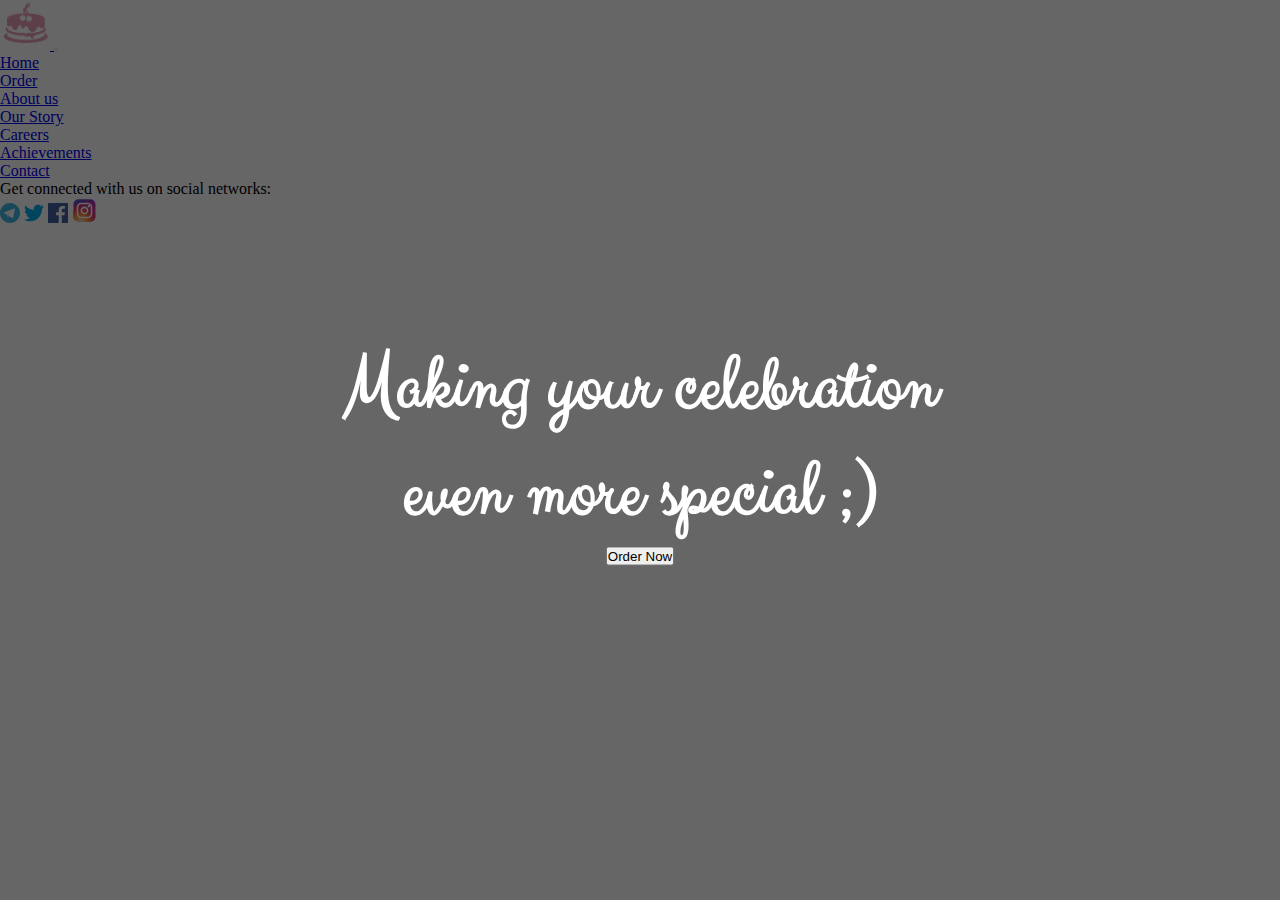
<file: index.html>
<!DOCTYPE html>
<html lang="en">
<head>
    <meta charset="UTF-8">
    <meta http-equiv="X-UA-Compatible" content="IE=edge">
    <meta name="viewport" content="width=device-width, initial-scale=1.0">
    <link rel="stylesheet" href="CSS/style.css">
    <link rel="icon" type="image/x-icon" href="img/logo.png">
    <title>Simren Liyu Cake</title>

    <!-- ====== Bootstrap Link ====== -->
    <link href="https://cdn.jsdelivr.net/npm/bootstrap@5.3.0-alpha1/dist/css/bootstrap.min.css" rel="stylesheet" integrity="sha384-GLhlTQ8iRABdZLl6O3oVMWSktQOp6b7In1Zl3/Jr59b6EGGoI1aFkw7cmDA6j6gD" crossorigin="anonymous">
</head>
<body>

    <!-- ====== Navigation Start ====== -->
    <nav class="navbar navbar-expand-lg text-bg-dark" style="z-index: 9999;">
        <div class="container-fluid">
            <a class="navbar-brand" href="#">
                <img src="img/logo.png" alt="Simren Liyu Cake Logo" width="50" height="50">
            </a>
            <button class="navbar-toggler text-bg-white" type="button" data-bs-toggle="collapse" data-bs-target="#navbarNavDropdown" aria-controls="navbarNavDropdown" aria-expanded="false" aria-label="Toggle navigation">
                <span class="navbar-toggler-icon"></span>
            </button>
            <div class="collapse navbar-collapse" id="navbarNavDropdown">
                <ul class="navbar-nav">
                    <li class="nav-item">
                        <a class="nav-link active text-white-50" aria-current="page" href="#">Home</a>
                    </li>
                    <li class="nav-item">
                        <a class="nav-link text-white-50" href="order.html">Order</a>
                    </li>
                    <li class="nav-item dropdown">
                        <a class="nav-link dropdown-toggle text-white-50" href="#" role="button" data-bs-toggle="dropdown" aria-expanded="false">
                            About us
                        </a>
                        <ul class="dropdown-menu text-bg-dark">
                            <li><a class="dropdown-item text-white-50" href="ourstory.html">Our Story</a></li>
                            <li><a class="dropdown-item text-white-50" href="career.html">Careers</a></li>
                            <li><a class="dropdown-item text-white-50" href="achievement.html">Achievements</a></li>
                        </ul>
                    </li>
                    <li class="nav-item">
                        <a class="nav-link text-white-50" href="contact.html">Contact</a>
                    </li>
                </ul>
            </div>
        </div>
    </nav>
    <!-- ====== Navigation End ====== -->

    <!-- ====== Main Content Start ====== -->

    <!-- ====== Carousel Start ====== -->
    <div class="container-fluid">
        <div class="cssContainer">
            <div class="outer">
                <div class="details">
                    <h1>Making your celebration even more special ;)</h1>
                    <button class="btn btn-primary" onclick="window.location.href='order.html';">Order Now</button>
                </div>
            </div>
        </div>
    </div>
    <!-- ====== Carousel End ====== -->
    <!-- ====== Main Content End ====== -->

    <!-- ====== Footer Start ====== -->
    <footer class="text-center text-lg-start text-bg-dark text-muted fixed-bottom" style="z-index: 9999;">    
        <section class="d-flex justify-content-center justify-content-lg-between p-4 border-bottom">
            <!-- Left -->
            <div class="me-5 d-none d-lg-block text-white-50">
                <span>Get connected with us on social networks:</span>
            </div>
            <!-- Left -->

            <!-- Right -->
            <div>
                <span href="" class="me-4 text-reset cursorPointer">
                    <?xml version="1.0" encoding="UTF-8" standalone="no"?>
                    <!-- Uploaded to: SVG Repo, www.svgrepo.com, Generator: SVG Repo Mixer Tools -->
                    <svg width="20px" viewBox="0 0 256 256" version="1.1" xmlns="http://www.w3.org/2000/svg" xmlns:xlink="http://www.w3.org/1999/xlink" preserveAspectRatio="xMidYMid">
                        <g>
                            <path d="M128,0 C57.307,0 0,57.307 0,128 L0,128 C0,198.693 57.307,256 128,256 L128,256 C198.693,256 256,198.693 256,128 L256,128 C256,57.307 198.693,0 128,0 L128,0 Z" fill="#40B3E0">

                            </path>
                            <path d="M190.2826,73.6308 L167.4206,188.8978 C167.4206,188.8978 164.2236,196.8918 155.4306,193.0548 L102.6726,152.6068 L83.4886,143.3348 L51.1946,132.4628 C51.1946,132.4628 46.2386,130.7048 45.7586,126.8678 C45.2796,123.0308 51.3546,120.9528 51.3546,120.9528 L179.7306,70.5928 C179.7306,70.5928 190.2826,65.9568 190.2826,73.6308" fill="#FFFFFF">

                            </path>
                            <path d="M98.6178,187.6035 C98.6178,187.6035 97.0778,187.4595 95.1588,181.3835 C93.2408,175.3085 83.4888,143.3345 83.4888,143.3345 L161.0258,94.0945 C161.0258,94.0945 165.5028,91.3765 165.3428,94.0945 C165.3428,94.0945 166.1418,94.5735 163.7438,96.8115 C161.3458,99.0505 102.8328,151.6475 102.8328,151.6475" fill="#D2E5F1">

                            </path>
                            <path d="M122.9015,168.1154 L102.0335,187.1414 C102.0335,187.1414 100.4025,188.3794 98.6175,187.6034 L102.6135,152.2624" fill="#B5CFE4">

                            </path>
                        </g>
                    </svg>
                </span>
                <span href="" class="me-4 text-reset cursorPointer">
                    <?xml version="1.0" encoding="UTF-8" standalone="no"?>
                    <!-- Uploaded to: SVG Repo, www.svgrepo.com, Generator: SVG Repo Mixer Tools -->
                    <svg width="20px" viewBox="0 -4 48 48" version="1.1" xmlns="http://www.w3.org/2000/svg" xmlns:xlink="http://www.w3.org/1999/xlink">
                        
                        <title>Twitter-color</title>
                        <desc>Created with Sketch.</desc>
                        <defs>

                    </defs>
                        <g id="Icons" stroke="none" stroke-width="1" fill="none" fill-rule="evenodd">
                            <g id="Color-" transform="translate(-300.000000, -164.000000)" fill="#00AAEC">
                                <path d="M348,168.735283 C346.236309,169.538462 344.337383,170.081618 342.345483,170.324305 C344.379644,169.076201 345.940482,167.097147 346.675823,164.739617 C344.771263,165.895269 342.666667,166.736006 340.418384,167.18671 C338.626519,165.224991 336.065504,164 333.231203,164 C327.796443,164 323.387216,168.521488 323.387216,174.097508 C323.387216,174.88913 323.471738,175.657638 323.640782,176.397255 C315.456242,175.975442 308.201444,171.959552 303.341433,165.843265 C302.493397,167.339834 302.008804,169.076201 302.008804,170.925244 C302.008804,174.426869 303.747139,177.518238 306.389857,179.329722 C304.778306,179.280607 303.256911,178.821235 301.9271,178.070061 L301.9271,178.194294 C301.9271,183.08848 305.322064,187.17082 309.8299,188.095341 C309.004402,188.33225 308.133826,188.450704 307.235077,188.450704 C306.601162,188.450704 305.981335,188.390033 305.381229,188.271578 C306.634971,192.28169 310.269414,195.2026 314.580032,195.280607 C311.210424,197.99061 306.961789,199.605634 302.349709,199.605634 C301.555203,199.605634 300.769149,199.559408 300,199.466956 C304.358514,202.327194 309.53689,204 315.095615,204 C333.211481,204 343.114633,188.615385 343.114633,175.270495 C343.114633,174.831347 343.106181,174.392199 343.089276,173.961719 C345.013559,172.537378 346.684275,170.760563 348,168.735283" id="Twitter">

                                </path>
                            </g>
                        </g>
                    </svg>
                </span>
                <span href="" class="me-4 text-reset cursorPointer">
                    <?xml version="1.0" encoding="UTF-8" standalone="no"?>
                    <!-- Uploaded to: SVG Repo, www.svgrepo.com, Generator: SVG Repo Mixer Tools -->
                    <svg width="20px" viewBox="0 0 48 48" version="1.1" xmlns="http://www.w3.org/2000/svg" xmlns:xlink="http://www.w3.org/1999/xlink">
                        
                        <title>Facebook-color</title>
                        <desc>Created with Sketch.</desc>
                        <defs>

                        </defs>
                        <g id="Icons" stroke="none" stroke-width="1" fill="none" fill-rule="evenodd">
                            <g id="Color-" transform="translate(-200.000000, -160.000000)" fill="#4460A0">
                                <path d="M225.638355,208 L202.649232,208 C201.185673,208 200,206.813592 200,205.350603 L200,162.649211 C200,161.18585 201.185859,160 202.649232,160 L245.350955,160 C246.813955,160 248,161.18585 248,162.649211 L248,205.350603 C248,206.813778 246.813769,208 245.350955,208 L233.119305,208 L233.119305,189.411755 L239.358521,189.411755 L240.292755,182.167586 L233.119305,182.167586 L233.119305,177.542641 C233.119305,175.445287 233.701712,174.01601 236.70929,174.01601 L240.545311,174.014333 L240.545311,167.535091 C239.881886,167.446808 237.604784,167.24957 234.955552,167.24957 C229.424834,167.24957 225.638355,170.625526 225.638355,176.825209 L225.638355,182.167586 L219.383122,182.167586 L219.383122,189.411755 L225.638355,189.411755 L225.638355,208 L225.638355,208 Z" id="Facebook">

                                </path>
                            </g>
                        </g>
                    </svg>
                </span>
                <span href="" class="me-4 text-reset cursorPointer">
                    <?xml version="1.0" encoding="utf-8"?><!-- Uploaded to: SVG Repo, www.svgrepo.com, Generator: SVG Repo Mixer Tools -->
                    <svg width="25px" viewBox="0 0 32 32" fill="none" xmlns="http://www.w3.org/2000/svg">
                    <rect x="2" y="2" width="28" height="28" rx="6" fill="url(#paint0_radial_87_7153)"/>
                    <rect x="2" y="2" width="28" height="28" rx="6" fill="url(#paint1_radial_87_7153)"/>
                    <rect x="2" y="2" width="28" height="28" rx="6" fill="url(#paint2_radial_87_7153)"/>
                    <path d="M23 10.5C23 11.3284 22.3284 12 21.5 12C20.6716 12 20 11.3284 20 10.5C20 9.67157 20.6716 9 21.5 9C22.3284 9 23 9.67157 23 10.5Z" fill="white"/>
                    <path fill-rule="evenodd" clip-rule="evenodd" d="M16 21C18.7614 21 21 18.7614 21 16C21 13.2386 18.7614 11 16 11C13.2386 11 11 13.2386 11 16C11 18.7614 13.2386 21 16 21ZM16 19C17.6569 19 19 17.6569 19 16C19 14.3431 17.6569 13 16 13C14.3431 13 13 14.3431 13 16C13 17.6569 14.3431 19 16 19Z" fill="white"/>
                    <path fill-rule="evenodd" clip-rule="evenodd" d="M6 15.6C6 12.2397 6 10.5595 6.65396 9.27606C7.2292 8.14708 8.14708 7.2292 9.27606 6.65396C10.5595 6 12.2397 6 15.6 6H16.4C19.7603 6 21.4405 6 22.7239 6.65396C23.8529 7.2292 24.7708 8.14708 25.346 9.27606C26 10.5595 26 12.2397 26 15.6V16.4C26 19.7603 26 21.4405 25.346 22.7239C24.7708 23.8529 23.8529 24.7708 22.7239 25.346C21.4405 26 19.7603 26 16.4 26H15.6C12.2397 26 10.5595 26 9.27606 25.346C8.14708 24.7708 7.2292 23.8529 6.65396 22.7239C6 21.4405 6 19.7603 6 16.4V15.6ZM15.6 8H16.4C18.1132 8 19.2777 8.00156 20.1779 8.0751C21.0548 8.14674 21.5032 8.27659 21.816 8.43597C22.5686 8.81947 23.1805 9.43139 23.564 10.184C23.7234 10.4968 23.8533 10.9452 23.9249 11.8221C23.9984 12.7223 24 13.8868 24 15.6V16.4C24 18.1132 23.9984 19.2777 23.9249 20.1779C23.8533 21.0548 23.7234 21.5032 23.564 21.816C23.1805 22.5686 22.5686 23.1805 21.816 23.564C21.5032 23.7234 21.0548 23.8533 20.1779 23.9249C19.2777 23.9984 18.1132 24 16.4 24H15.6C13.8868 24 12.7223 23.9984 11.8221 23.9249C10.9452 23.8533 10.4968 23.7234 10.184 23.564C9.43139 23.1805 8.81947 22.5686 8.43597 21.816C8.27659 21.5032 8.14674 21.0548 8.0751 20.1779C8.00156 19.2777 8 18.1132 8 16.4V15.6C8 13.8868 8.00156 12.7223 8.0751 11.8221C8.14674 10.9452 8.27659 10.4968 8.43597 10.184C8.81947 9.43139 9.43139 8.81947 10.184 8.43597C10.4968 8.27659 10.9452 8.14674 11.8221 8.0751C12.7223 8.00156 13.8868 8 15.6 8Z" fill="white"/>
                    <defs>
                    <radialGradient id="paint0_radial_87_7153" cx="0" cy="0" r="1" gradientUnits="userSpaceOnUse" gradientTransform="translate(12 23) rotate(-55.3758) scale(25.5196)">
                    <stop stop-color="#B13589"/>
                    <stop offset="0.79309" stop-color="#C62F94"/>
                    <stop offset="1" stop-color="#8A3AC8"/>
                    </radialGradient>
                    <radialGradient id="paint1_radial_87_7153" cx="0" cy="0" r="1" gradientUnits="userSpaceOnUse" gradientTransform="translate(11 31) rotate(-65.1363) scale(22.5942)">
                    <stop stop-color="#E0E8B7"/>
                    <stop offset="0.444662" stop-color="#FB8A2E"/>
                    <stop offset="0.71474" stop-color="#E2425C"/>
                    <stop offset="1" stop-color="#E2425C" stop-opacity="0"/>
                    </radialGradient>
                    <radialGradient id="paint2_radial_87_7153" cx="0" cy="0" r="1" gradientUnits="userSpaceOnUse" gradientTransform="translate(0.500002 3) rotate(-8.1301) scale(38.8909 8.31836)">
                    <stop offset="0.156701" stop-color="#406ADC"/>
                    <stop offset="0.467799" stop-color="#6A45BE"/>
                    <stop offset="1" stop-color="#6A45BE" stop-opacity="0"/>
                    </radialGradient>
                    </defs>
                    </svg>
                </span>
            </div>
            <!-- Right -->
        </section>
    </footer>
    <!-- ====== Footer End ====== -->


    <!-- ====== Javascript ====== -->
    <script src="JS/script.js"></script>

    <!-- ====== Bootstrap Link ====== -->
    <script src="https://cdn.jsdelivr.net/npm/bootstrap@5.3.0-alpha1/dist/js/bootstrap.bundle.min.js" integrity="sha384-w76AqPfDkMBDXo30jS1Sgez6pr3x5MlQ1ZAGC+nuZB+EYdgRZgiwxhTBTkF7CXvN" crossorigin="anonymous"></script>
</body>
</html>
</file>
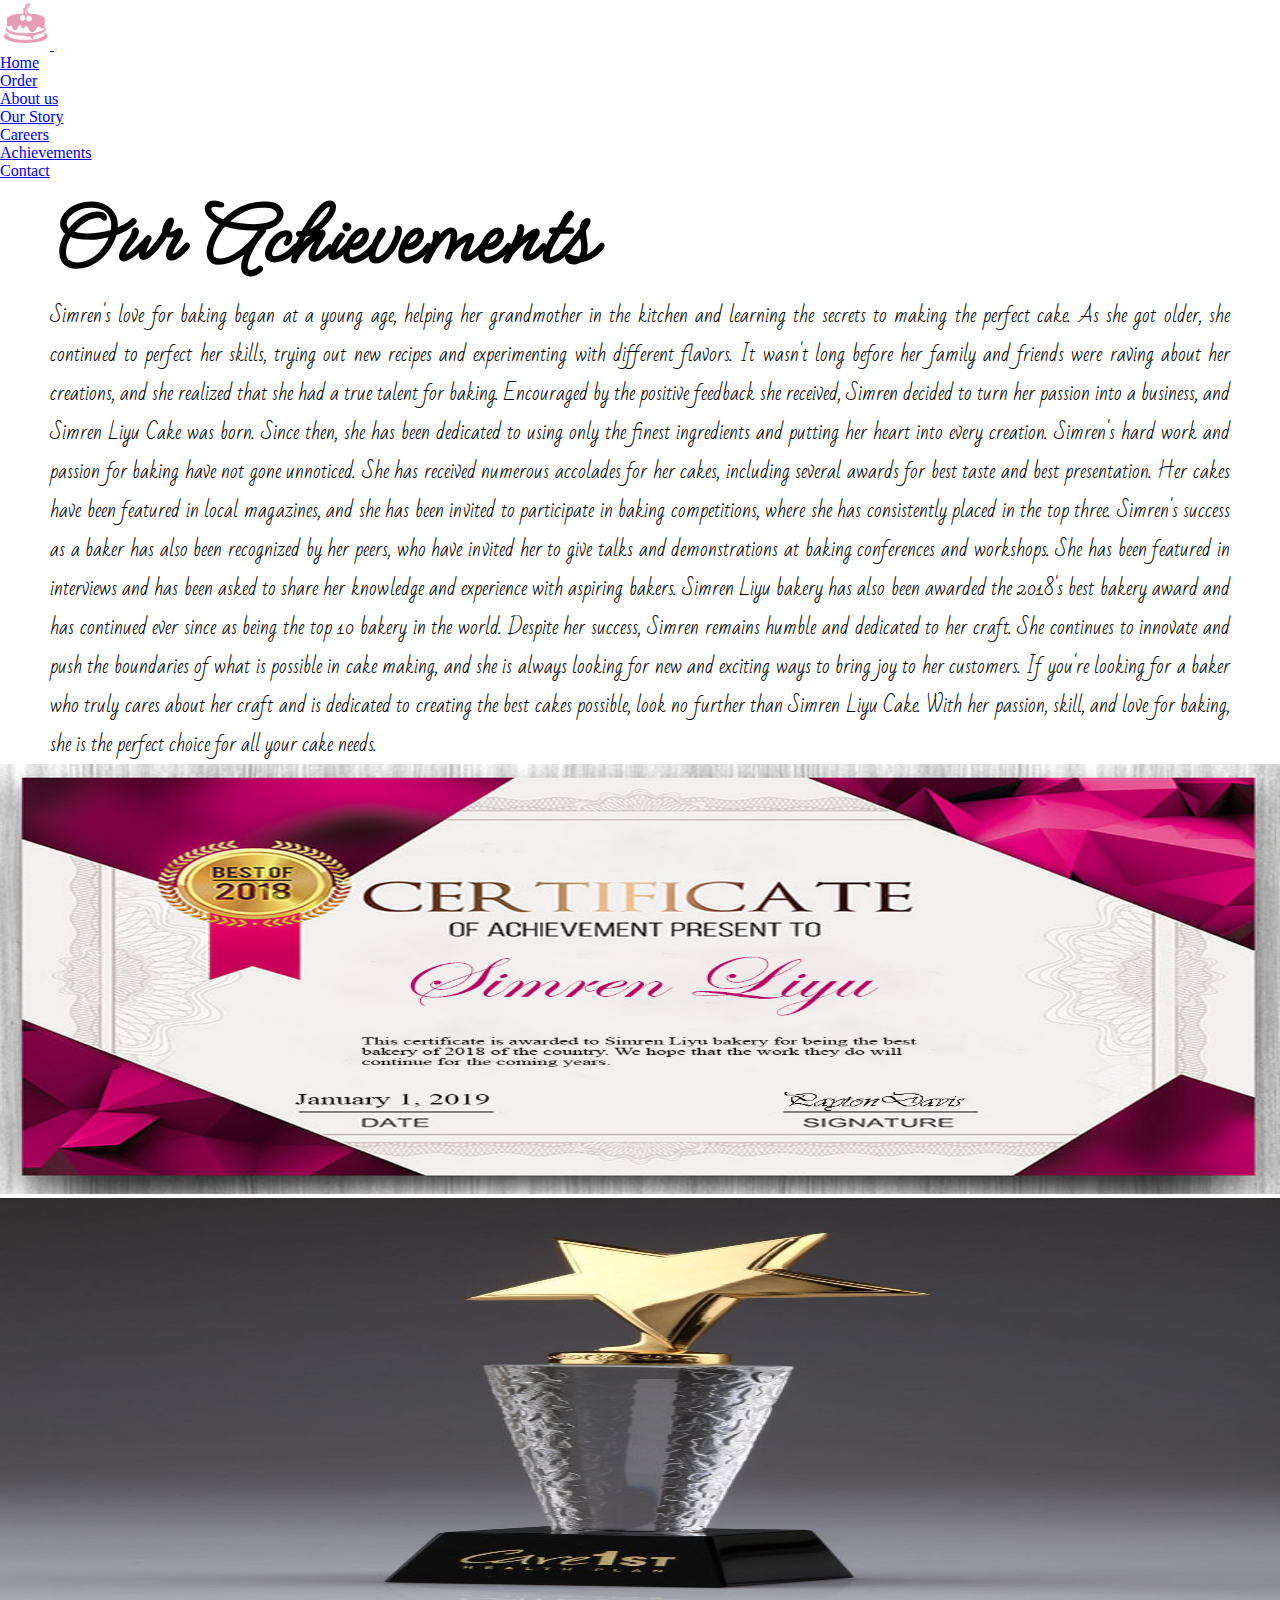
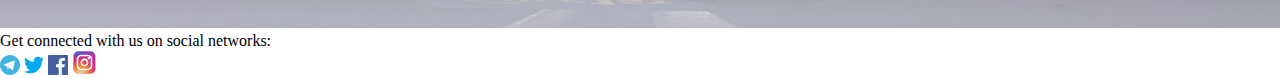
<file: achievement.html>
<!DOCTYPE html>
<html lang="en">
<head>
    <meta charset="UTF-8">
    <meta http-equiv="X-UA-Compatible" content="IE=edge">
    <meta name="viewport" content="width=device-width, initial-scale=1.0">
    <link rel="stylesheet" href="CSS/style.css">
    <link rel="icon" type="image/x-icon" href="img/logo.png">
    <title>Simren Liyu Cake</title>

    <!-- ====== Bootstrap Link ====== -->
    <link href="https://cdn.jsdelivr.net/npm/bootstrap@5.3.0-alpha1/dist/css/bootstrap.min.css" rel="stylesheet" integrity="sha384-GLhlTQ8iRABdZLl6O3oVMWSktQOp6b7In1Zl3/Jr59b6EGGoI1aFkw7cmDA6j6gD" crossorigin="anonymous">
</head>
<body>

    <!-- ====== Navigation Start ====== -->
    <nav class="navbar navbar-expand-lg text-bg-dark fixed-top" style="z-index: 9999;">
        <div class="container-fluid">
            <a class="navbar-brand" href="#">
                <img src="img/logo.png" alt="Simren Liyu Cake Logo" width="50" height="50">
            </a>
            <button class="navbar-toggler text-bg-secondary" type="button" data-bs-toggle="collapse" data-bs-target="#navbarNavDropdown" aria-controls="navbarNavDropdown" aria-expanded="false" aria-label="Toggle navigation">
                <span class="navbar-toggler-icon"></span>
            </button>
            <div class="collapse navbar-collapse" id="navbarNavDropdown">
                <ul class="navbar-nav">
                    <li class="nav-item">
                        <a class="nav-link text-white-50" href="index.html">Home</a>
                    </li>
                    <li class="nav-item">
                        <a class="nav-link text-white-50" href="order.html">Order</a>
                    </li>
                    <li class="nav-item dropdown">
                        <a class="nav-link dropdown-toggle text-white-50" href="#" role="button" data-bs-toggle="dropdown" aria-expanded="false">
                            About us
                        </a>
                        <ul class="dropdown-menu text-bg-dark">
                            <li><a class="dropdown-item text-white-50" href="ourstory.html">Our Story</a></li>
                            <li><a class="dropdown-item text-white-50" href="career.html">Careers</a></li>
                            <li><a class="dropdown-item active text-white-50" aria-current="page" href="#">Achievements</a></li>
                        </ul>
                    </li>
                    <li class="nav-item">
                        <a class="nav-link text-white-50" href="contact.html">Contact</a>
                    </li>
                </ul>
            </div>
        </div>
    </nav>
    <!-- ====== Navigation End ====== -->

    <!-- ====== Main Content Start ====== -->
    <div class="container-fluid bg-white pt-5 mt-5">
        <div class="story2__container">
            <h1 class="text-center">Our Achievements</h1>
            <p>
                Simren's love for baking began at a young age, helping her grandmother in the kitchen and learning the secrets to making the perfect cake. As she got older, she continued to perfect her skills, trying out new recipes and experimenting with different flavors. It wasn't long before her family and friends were raving about her creations, and she realized that she had a true talent for baking.
    
                Encouraged by the positive feedback she received, Simren decided to turn her passion into a business, and Simren Liyu Cake was born. Since then, she has been dedicated to using only the finest ingredients and putting her heart into every creation.
                
                Simren's hard work and passion for baking have not gone unnoticed. She has received numerous accolades for her cakes, including several awards for best taste and best presentation. Her cakes have been featured in local magazines, and she has been invited to participate in baking competitions, where she has consistently placed in the top three.
                
                Simren's success as a baker has also been recognized by her peers, who have invited her to give talks and demonstrations at baking conferences and workshops. She has been featured in interviews and has been asked to share her knowledge and experience with aspiring bakers.
    
                Simren Liyu bakery has also been awarded the 2018's best bakery award and has continued ever since as being the top 10 bakery in the world.
                
                Despite her success, Simren remains humble and dedicated to her craft. She continues to innovate and push the boundaries of what is possible in cake making, and she is always looking for new and exciting ways to bring joy to her customers.
                
                If you're looking for a baker who truly cares about her craft and is dedicated to creating the best cakes possible, look no further than Simren Liyu Cake. With her passion, skill, and love for baking, she is the perfect choice for all your cake needs.
            </p>
        </div>
        <div class="row pb-5 text-center mx-5 mt-5">
            <div class="col">
                <img src="img/certificate.jpg" alt="Certificate of best bakery awards of 2018" width="100%" height="430" style="cursor: pointer;">
            </div>
            <div class="col-auto">
                <img src="img/trophy.jpg" alt="Trophy for best bakery" width="100%" height="430" style="cursor: pointer;">
            </div>
        </div>
    </div>
    <!-- ====== Main Content End ====== -->

    <!-- ====== Footer Start ====== -->
    <footer class="text-center text-lg-start text-bg-dark text-muted" style="z-index: 9999;">    
        <section class="d-flex justify-content-center justify-content-lg-between p-4 border-bottom">
            <!-- Left -->
            <div class="me-5 d-none d-lg-block text-white-50">
                <span>Get connected with us on social networks:</span>
            </div>
            <!-- Left -->

            <!-- Right -->
            <div>
                <span href="" class="me-4 text-reset cursorPointer">
                    <?xml version="1.0" encoding="UTF-8" standalone="no"?>
                    <!-- Uploaded to: SVG Repo, www.svgrepo.com, Generator: SVG Repo Mixer Tools -->
                    <svg width="20px" viewBox="0 0 256 256" version="1.1" xmlns="http://www.w3.org/2000/svg" xmlns:xlink="http://www.w3.org/1999/xlink" preserveAspectRatio="xMidYMid">
                        <g>
                            <path d="M128,0 C57.307,0 0,57.307 0,128 L0,128 C0,198.693 57.307,256 128,256 L128,256 C198.693,256 256,198.693 256,128 L256,128 C256,57.307 198.693,0 128,0 L128,0 Z" fill="#40B3E0">

                            </path>
                            <path d="M190.2826,73.6308 L167.4206,188.8978 C167.4206,188.8978 164.2236,196.8918 155.4306,193.0548 L102.6726,152.6068 L83.4886,143.3348 L51.1946,132.4628 C51.1946,132.4628 46.2386,130.7048 45.7586,126.8678 C45.2796,123.0308 51.3546,120.9528 51.3546,120.9528 L179.7306,70.5928 C179.7306,70.5928 190.2826,65.9568 190.2826,73.6308" fill="#FFFFFF">

                            </path>
                            <path d="M98.6178,187.6035 C98.6178,187.6035 97.0778,187.4595 95.1588,181.3835 C93.2408,175.3085 83.4888,143.3345 83.4888,143.3345 L161.0258,94.0945 C161.0258,94.0945 165.5028,91.3765 165.3428,94.0945 C165.3428,94.0945 166.1418,94.5735 163.7438,96.8115 C161.3458,99.0505 102.8328,151.6475 102.8328,151.6475" fill="#D2E5F1">

                            </path>
                            <path d="M122.9015,168.1154 L102.0335,187.1414 C102.0335,187.1414 100.4025,188.3794 98.6175,187.6034 L102.6135,152.2624" fill="#B5CFE4">

                            </path>
                        </g>
                    </svg>
                </span>
                <span href="" class="me-4 text-reset cursorPointer">
                    <?xml version="1.0" encoding="UTF-8" standalone="no"?>
                    <!-- Uploaded to: SVG Repo, www.svgrepo.com, Generator: SVG Repo Mixer Tools -->
                    <svg width="20px" viewBox="0 -4 48 48" version="1.1" xmlns="http://www.w3.org/2000/svg" xmlns:xlink="http://www.w3.org/1999/xlink">
                        
                        <title>Twitter-color</title>
                        <desc>Created with Sketch.</desc>
                        <defs>

                    </defs>
                        <g id="Icons" stroke="none" stroke-width="1" fill="none" fill-rule="evenodd">
                            <g id="Color-" transform="translate(-300.000000, -164.000000)" fill="#00AAEC">
                                <path d="M348,168.735283 C346.236309,169.538462 344.337383,170.081618 342.345483,170.324305 C344.379644,169.076201 345.940482,167.097147 346.675823,164.739617 C344.771263,165.895269 342.666667,166.736006 340.418384,167.18671 C338.626519,165.224991 336.065504,164 333.231203,164 C327.796443,164 323.387216,168.521488 323.387216,174.097508 C323.387216,174.88913 323.471738,175.657638 323.640782,176.397255 C315.456242,175.975442 308.201444,171.959552 303.341433,165.843265 C302.493397,167.339834 302.008804,169.076201 302.008804,170.925244 C302.008804,174.426869 303.747139,177.518238 306.389857,179.329722 C304.778306,179.280607 303.256911,178.821235 301.9271,178.070061 L301.9271,178.194294 C301.9271,183.08848 305.322064,187.17082 309.8299,188.095341 C309.004402,188.33225 308.133826,188.450704 307.235077,188.450704 C306.601162,188.450704 305.981335,188.390033 305.381229,188.271578 C306.634971,192.28169 310.269414,195.2026 314.580032,195.280607 C311.210424,197.99061 306.961789,199.605634 302.349709,199.605634 C301.555203,199.605634 300.769149,199.559408 300,199.466956 C304.358514,202.327194 309.53689,204 315.095615,204 C333.211481,204 343.114633,188.615385 343.114633,175.270495 C343.114633,174.831347 343.106181,174.392199 343.089276,173.961719 C345.013559,172.537378 346.684275,170.760563 348,168.735283" id="Twitter">

                                </path>
                            </g>
                        </g>
                    </svg>
                </span>
                <span href="" class="me-4 text-reset cursorPointer">
                    <?xml version="1.0" encoding="UTF-8" standalone="no"?>
                    <!-- Uploaded to: SVG Repo, www.svgrepo.com, Generator: SVG Repo Mixer Tools -->
                    <svg width="20px" viewBox="0 0 48 48" version="1.1" xmlns="http://www.w3.org/2000/svg" xmlns:xlink="http://www.w3.org/1999/xlink">
                        
                        <title>Facebook-color</title>
                        <desc>Created with Sketch.</desc>
                        <defs>

                        </defs>
                        <g id="Icons" stroke="none" stroke-width="1" fill="none" fill-rule="evenodd">
                            <g id="Color-" transform="translate(-200.000000, -160.000000)" fill="#4460A0">
                                <path d="M225.638355,208 L202.649232,208 C201.185673,208 200,206.813592 200,205.350603 L200,162.649211 C200,161.18585 201.185859,160 202.649232,160 L245.350955,160 C246.813955,160 248,161.18585 248,162.649211 L248,205.350603 C248,206.813778 246.813769,208 245.350955,208 L233.119305,208 L233.119305,189.411755 L239.358521,189.411755 L240.292755,182.167586 L233.119305,182.167586 L233.119305,177.542641 C233.119305,175.445287 233.701712,174.01601 236.70929,174.01601 L240.545311,174.014333 L240.545311,167.535091 C239.881886,167.446808 237.604784,167.24957 234.955552,167.24957 C229.424834,167.24957 225.638355,170.625526 225.638355,176.825209 L225.638355,182.167586 L219.383122,182.167586 L219.383122,189.411755 L225.638355,189.411755 L225.638355,208 L225.638355,208 Z" id="Facebook">

                                </path>
                            </g>
                        </g>
                    </svg>
                </span>
                <span href="" class="me-4 text-reset cursorPointer">
                    <?xml version="1.0" encoding="utf-8"?><!-- Uploaded to: SVG Repo, www.svgrepo.com, Generator: SVG Repo Mixer Tools -->
                    <svg width="25px" viewBox="0 0 32 32" fill="none" xmlns="http://www.w3.org/2000/svg">
                    <rect x="2" y="2" width="28" height="28" rx="6" fill="url(#paint0_radial_87_7153)"/>
                    <rect x="2" y="2" width="28" height="28" rx="6" fill="url(#paint1_radial_87_7153)"/>
                    <rect x="2" y="2" width="28" height="28" rx="6" fill="url(#paint2_radial_87_7153)"/>
                    <path d="M23 10.5C23 11.3284 22.3284 12 21.5 12C20.6716 12 20 11.3284 20 10.5C20 9.67157 20.6716 9 21.5 9C22.3284 9 23 9.67157 23 10.5Z" fill="white"/>
                    <path fill-rule="evenodd" clip-rule="evenodd" d="M16 21C18.7614 21 21 18.7614 21 16C21 13.2386 18.7614 11 16 11C13.2386 11 11 13.2386 11 16C11 18.7614 13.2386 21 16 21ZM16 19C17.6569 19 19 17.6569 19 16C19 14.3431 17.6569 13 16 13C14.3431 13 13 14.3431 13 16C13 17.6569 14.3431 19 16 19Z" fill="white"/>
                    <path fill-rule="evenodd" clip-rule="evenodd" d="M6 15.6C6 12.2397 6 10.5595 6.65396 9.27606C7.2292 8.14708 8.14708 7.2292 9.27606 6.65396C10.5595 6 12.2397 6 15.6 6H16.4C19.7603 6 21.4405 6 22.7239 6.65396C23.8529 7.2292 24.7708 8.14708 25.346 9.27606C26 10.5595 26 12.2397 26 15.6V16.4C26 19.7603 26 21.4405 25.346 22.7239C24.7708 23.8529 23.8529 24.7708 22.7239 25.346C21.4405 26 19.7603 26 16.4 26H15.6C12.2397 26 10.5595 26 9.27606 25.346C8.14708 24.7708 7.2292 23.8529 6.65396 22.7239C6 21.4405 6 19.7603 6 16.4V15.6ZM15.6 8H16.4C18.1132 8 19.2777 8.00156 20.1779 8.0751C21.0548 8.14674 21.5032 8.27659 21.816 8.43597C22.5686 8.81947 23.1805 9.43139 23.564 10.184C23.7234 10.4968 23.8533 10.9452 23.9249 11.8221C23.9984 12.7223 24 13.8868 24 15.6V16.4C24 18.1132 23.9984 19.2777 23.9249 20.1779C23.8533 21.0548 23.7234 21.5032 23.564 21.816C23.1805 22.5686 22.5686 23.1805 21.816 23.564C21.5032 23.7234 21.0548 23.8533 20.1779 23.9249C19.2777 23.9984 18.1132 24 16.4 24H15.6C13.8868 24 12.7223 23.9984 11.8221 23.9249C10.9452 23.8533 10.4968 23.7234 10.184 23.564C9.43139 23.1805 8.81947 22.5686 8.43597 21.816C8.27659 21.5032 8.14674 21.0548 8.0751 20.1779C8.00156 19.2777 8 18.1132 8 16.4V15.6C8 13.8868 8.00156 12.7223 8.0751 11.8221C8.14674 10.9452 8.27659 10.4968 8.43597 10.184C8.81947 9.43139 9.43139 8.81947 10.184 8.43597C10.4968 8.27659 10.9452 8.14674 11.8221 8.0751C12.7223 8.00156 13.8868 8 15.6 8Z" fill="white"/>
                    <defs>
                    <radialGradient id="paint0_radial_87_7153" cx="0" cy="0" r="1" gradientUnits="userSpaceOnUse" gradientTransform="translate(12 23) rotate(-55.3758) scale(25.5196)">
                    <stop stop-color="#B13589"/>
                    <stop offset="0.79309" stop-color="#C62F94"/>
                    <stop offset="1" stop-color="#8A3AC8"/>
                    </radialGradient>
                    <radialGradient id="paint1_radial_87_7153" cx="0" cy="0" r="1" gradientUnits="userSpaceOnUse" gradientTransform="translate(11 31) rotate(-65.1363) scale(22.5942)">
                    <stop stop-color="#E0E8B7"/>
                    <stop offset="0.444662" stop-color="#FB8A2E"/>
                    <stop offset="0.71474" stop-color="#E2425C"/>
                    <stop offset="1" stop-color="#E2425C" stop-opacity="0"/>
                    </radialGradient>
                    <radialGradient id="paint2_radial_87_7153" cx="0" cy="0" r="1" gradientUnits="userSpaceOnUse" gradientTransform="translate(0.500002 3) rotate(-8.1301) scale(38.8909 8.31836)">
                    <stop offset="0.156701" stop-color="#406ADC"/>
                    <stop offset="0.467799" stop-color="#6A45BE"/>
                    <stop offset="1" stop-color="#6A45BE" stop-opacity="0"/>
                    </radialGradient>
                    </defs>
                    </svg>
                </span>
            </div>
            <!-- Right -->
        </section>
    </footer>
    <!-- ====== Footer End ====== -->


    <!-- ====== Javascript ====== -->
    <script src="JS/script.js"></script>

    <!-- ====== Bootstrap Link ====== -->
    <script src="https://cdn.jsdelivr.net/npm/bootstrap@5.3.0-alpha1/dist/js/bootstrap.bundle.min.js" integrity="sha384-w76AqPfDkMBDXo30jS1Sgez6pr3x5MlQ1ZAGC+nuZB+EYdgRZgiwxhTBTkF7CXvN" crossorigin="anonymous"></script>
</body>
</html>
</file>
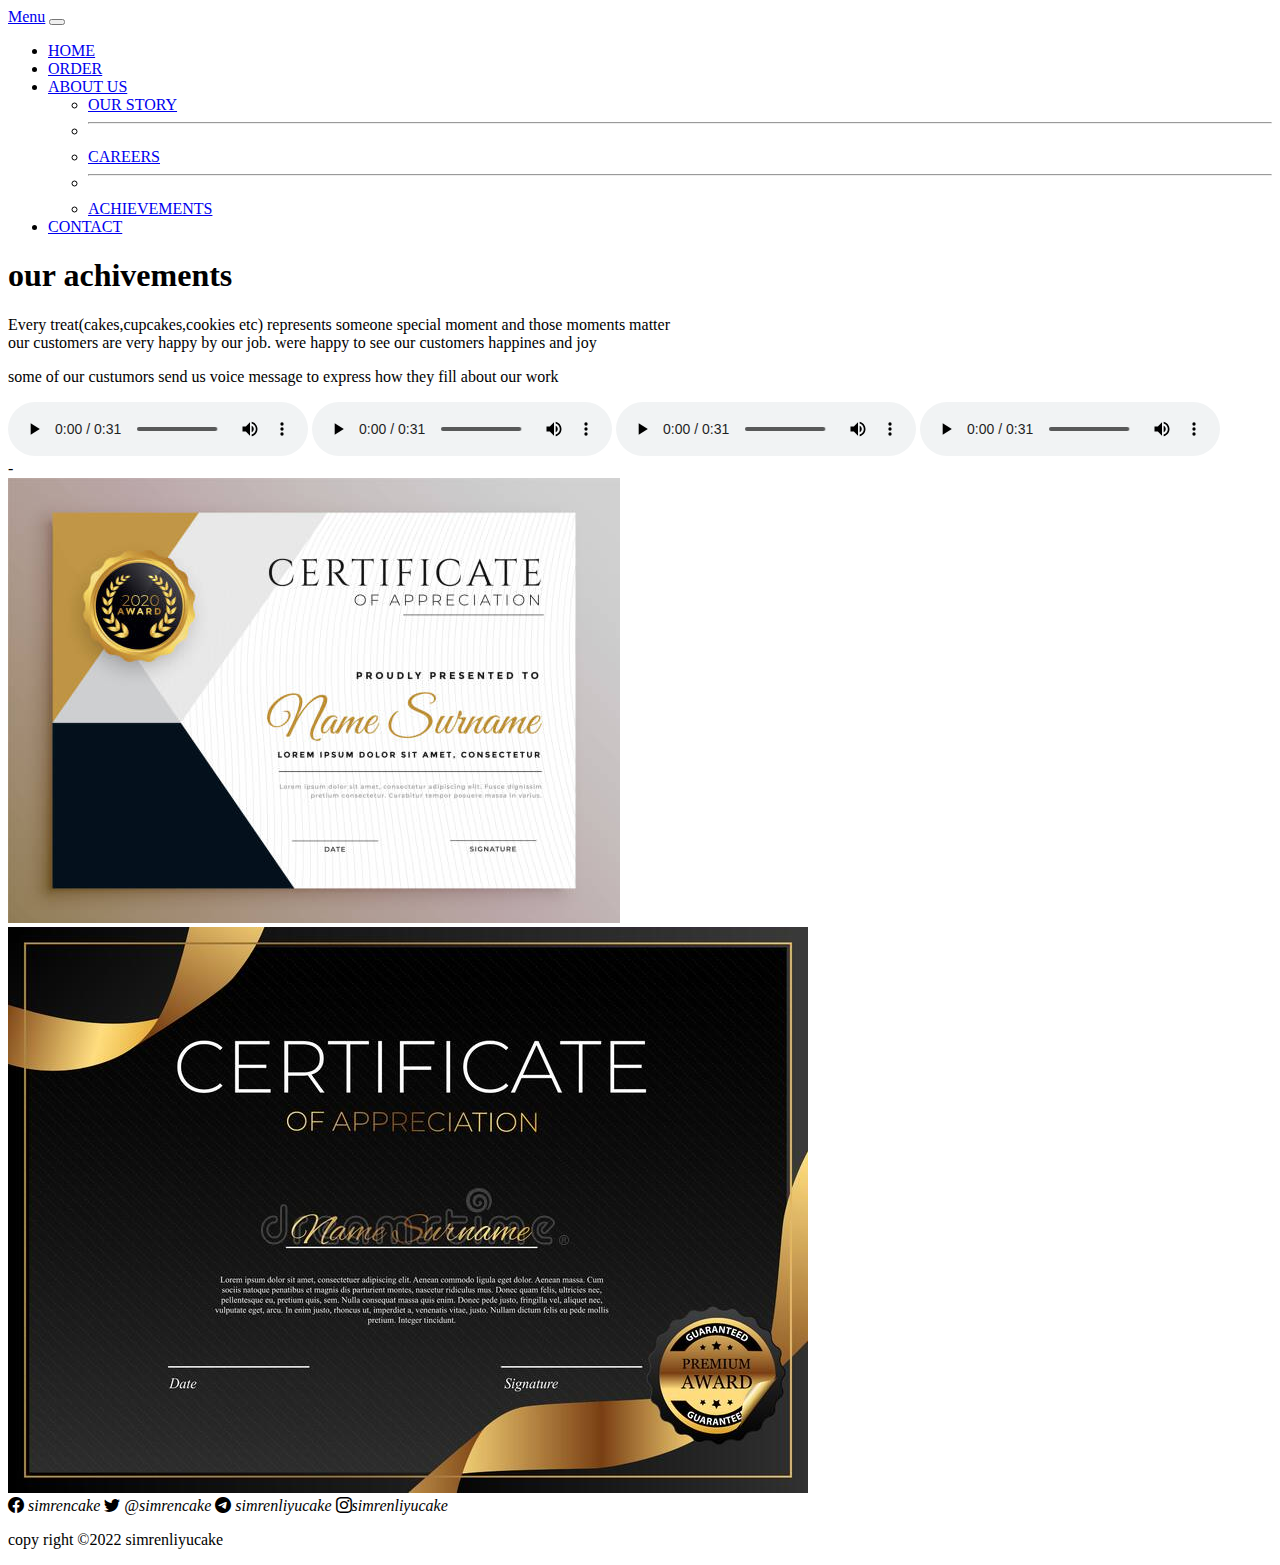
<file: achievements.html>
<!DOCTYPE html>
<html lang="en">
    <head>
        <meta charset="UTF-8">
        <meta name="viewport" content="width=device-width,initial-scale1.0">
        <meta name="description"  content="this is our success">
        <title>achievementspage</title>
        <link rel="stylesheet" href="https://cdn.jsdelivr.net/npm/bootstrap-icons@1.10.3/font/bootstrap-icons.css">
        <link href="https://cdn.jsdelivr.net/npm/bootstrap@5.0.2/dist/css/bootstrap.min.css" rel="stylesheet" integrity="sha384-EVSTQN3/azprG1Anm3QDgpJLIm9Nao0Yz1ztcQTwFspd3yD65VohhpuuCOmLASjC" crossorigin="anonymous">
        <script src="https://cdn.jsdelivr.net/npm/bootstrap@5.0.2/dist/js/bootstrap.bundle.min.js" integrity="sha384-MrcW6ZMFYlzcLA8Nl+NtUVF0sA7MsXsP1UyJoMp4YLEuNSfAP+JcXn/tWtIaxVXM" crossorigin="anonymous"></script>
    </head>
    <body>
        <header>
              <nav class="navbar navbar-expand-lg navbar-light ">
                     <div class="container-fluid bg-dark ">
                        <a class="navbar-brand text-white ms-3 fs-6" href="#">Menu</a>
                           <button class="navbar-toggler bg-white" type="button" data-bs-toggle="collapse" data-bs-target="#navbarSupportedContent" aria-controls="navbarSupportedContent" aria-expanded="false" aria-label="Toggle navigation">
                             <span class="navbar-toggler-icon"></span>
                              </button>
                         <div class="collapse navbar-collapse" id="navbarSupportedContent">
                         <ul class="navbar-nav me-auto  mb-lg-0">
                             <li class="nav-item  ">
                               <a class="nav-link active text-white fs-4 fw-bold  ms-5 " aria-current="page" href="index.html">HOME</a>
                               </li>
                             <li class="nav-item">
                                  <a class="nav-link text-white fs-4 fw-bold ms-5" href="order.html">ORDER</a>
                               </li>
                                <li class="nav-item dropdown ">
                                    <a class="nav-link dropdown-toggle text-white fs-4 fw-bolder ms-5" href="#" id="navbarDropdown" role="button" data-bs-toggle="dropdown" aria-expanded="false">
                                      ABOUT US
                                    </a>
                                 <ul class="dropdown-menu bg-primary" aria-labelledby="navbarDropdown">
                                      <li><a class="dropdown-item fs-4 fw-bold" href="ourstory.html">OUR STORY</a>
                                      </li>
                                      <li><hr class="dropdown-divider"></li>
                                      <li><a class="dropdown-item fs-4 fw-bold" href="careers.html">CAREERS</a></li>
                                      <li><hr class="dropdown-divider"></li>
                                      <li><a class="dropdown-item fs-4 fw-bold" href="achievements.html">ACHIEVEMENTS</a></li>
                                    </ul>
                                  </li>
                                  <li class="nav-item">
                                    <a class="nav-link text-white fs-4 fw-bold ms-5" href="contact.html">CONTACT</a>
                                  </li>
                                 </div> 
                                </nav>
                            </header>

         <h1 class="text-center fw-bolder mt-4 text-primary"> our achivements</h1>
        
<p class="mt-5 fs-3 ms-3 text-danger"> Every treat(cakes,cupcakes,cookies etc) represents someone special moment and those moments matter </br> our customers are very happy by our job.
 were happy to see our customers happines and joy</p>
<p class="ms-3 fs-5 fst-italic mb-4">some of our custumors send us voice message to express how they fill about our work</p></div>

<div class="mt-4">
<audio controls="control">
    <source src="audio/voice.mp3" type="audio/mp3">
    <track src="audio/voice.vtt" kind="captions" srclang="en" lable="english-caption">
  </audio> 
  
  <audio controls="control">
 <source src="audio/voice.mp3" type="audio/mp3">
 <track src="audio/voice.vtt" kind="captions" srclang="en" lable="english-caption">
  </audio>
 
  <audio controls="control">
    <source src="audio/voice.mp3" type="audio/mp3">
    <track src="audio/voice.vtt" kind="captions" srclang="en" lable="english-caption">
   </audio>
     
     <audio controls="control">
        <source src="audio/voice.mp3" type="audio/mp3">
        <track src="audio/voice.vtt" kind="captions" srclang="en" lable="english-caption">
     </audio>
     </div>-

     <div class=" container text-center ">
        <div class="row">
            <div class="col-5">
            <img src="image/certeficate1.jpg" alt="certeficate picture from eskafer"  class="img-fluid">
            </div>
            <div class="col-5">
            <img src="image/certeficate2.jpg" alt="certeficate picture from cake bakery" class="img-fluid">
         </div>
     <footer class="bg-dark mt-4">
    <div class="text-center mt-4 text-primary">
        <i class="bi bi-facebook fs-1" > simrencake</i>
        <i class="bi bi-twitter fs-1"> @simrencake</i>
        <i class="bi bi-telegram fs-1"> simrenliyucake</i>
        <i class="bi bi-instagram fs-2">simrenliyucake</i>
     </div>
      <p class="text-end  fs-5 text-white">copy right &#169;2022 simrenliyucake</p>
     </footer>
    </body>
    </html>
</file>
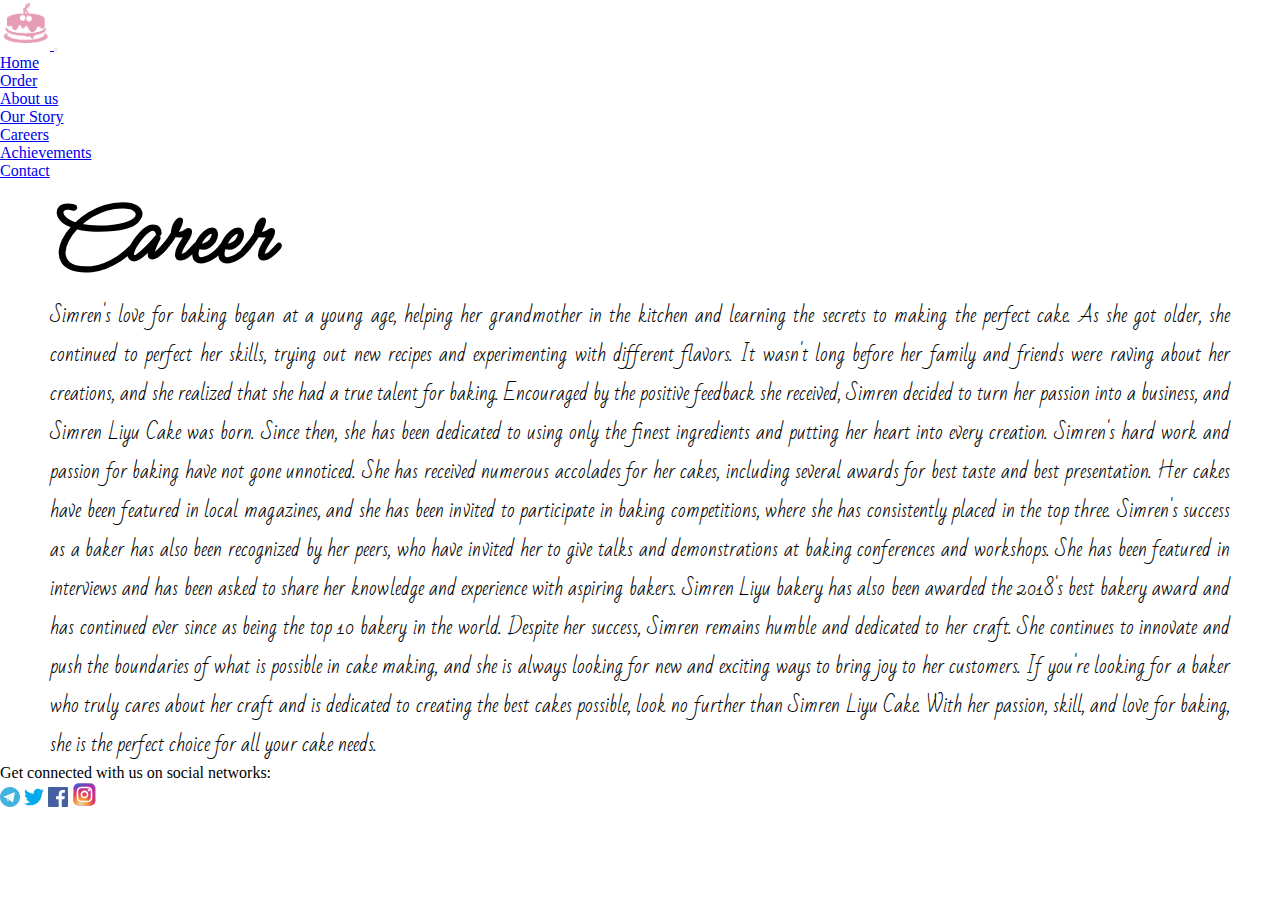
<file: career.html>
<!DOCTYPE html>
<html lang="en">
<head>
    <meta charset="UTF-8">
    <meta http-equiv="X-UA-Compatible" content="IE=edge">
    <meta name="viewport" content="width=device-width, initial-scale=1.0">
    <link rel="stylesheet" href="CSS/style.css">
    <link rel="icon" type="image/x-icon" href="img/logo.png">
    <title>Simren Liyu Cake</title>

    <!-- ====== Bootstrap Link ====== -->
    <link href="https://cdn.jsdelivr.net/npm/bootstrap@5.3.0-alpha1/dist/css/bootstrap.min.css" rel="stylesheet" integrity="sha384-GLhlTQ8iRABdZLl6O3oVMWSktQOp6b7In1Zl3/Jr59b6EGGoI1aFkw7cmDA6j6gD" crossorigin="anonymous">
</head>
<body>

    <!-- ====== Navigation Start ====== -->
    <nav class="navbar navbar-expand-lg text-bg-dark fixed-top" style="z-index: 9999;">
        <div class="container-fluid">
            <a class="navbar-brand" href="#">
                <img src="img/logo.png" alt="Simren Liyu Cake Logo" width="50" height="50">
            </a>
            <button class="navbar-toggler text-bg-secondary" type="button" data-bs-toggle="collapse" data-bs-target="#navbarNavDropdown" aria-controls="navbarNavDropdown" aria-expanded="false" aria-label="Toggle navigation">
                <span class="navbar-toggler-icon"></span>
            </button>
            <div class="collapse navbar-collapse" id="navbarNavDropdown">
                <ul class="navbar-nav">
                    <li class="nav-item">
                        <a class="nav-link text-white-50" href="index.html">Home</a>
                    </li>
                    <li class="nav-item">
                        <a class="nav-link text-white-50" href="order.html">Order</a>
                    </li>
                    <li class="nav-item dropdown">
                        <a class="nav-link dropdown-toggle text-white-50" href="#" role="button" data-bs-toggle="dropdown" aria-expanded="false">
                            About us
                        </a>
                        <ul class="dropdown-menu text-bg-dark">
                            <li><a class="dropdown-item text-white-50" href="ourstory.html">Our Story</a></li>
                            <li><a class="dropdown-item active text-white-50" aria-current="page" href="#">Careers</a></li>
                            <li><a class="dropdown-item text-white-50" href="achievement.html">Achievements</a></li>
                        </ul>
                    </li>
                    <li class="nav-item">
                        <a class="nav-link text-white-50" href="contact.html">Contact</a>
                    </li>
                </ul>
            </div>
        </div>
    </nav>
    <!-- ====== Navigation End ====== -->

    <!-- ====== Main Content Start ====== -->
    <div class="container-fluid bg-secondary pt-5 ">
        <div class="story2__container pb-5 mt-5">
            <h1 class="text-center">Career</h1>
            <p>
                Simren's love for baking began at a young age, helping her grandmother in the kitchen and learning the secrets to making the perfect cake. As she got older, she continued to perfect her skills, trying out new recipes and experimenting with different flavors. It wasn't long before her family and friends were raving about her creations, and she realized that she had a true talent for baking.
    
                Encouraged by the positive feedback she received, Simren decided to turn her passion into a business, and Simren Liyu Cake was born. Since then, she has been dedicated to using only the finest ingredients and putting her heart into every creation.
                
                Simren's hard work and passion for baking have not gone unnoticed. She has received numerous accolades for her cakes, including several awards for best taste and best presentation. Her cakes have been featured in local magazines, and she has been invited to participate in baking competitions, where she has consistently placed in the top three.
                
                Simren's success as a baker has also been recognized by her peers, who have invited her to give talks and demonstrations at baking conferences and workshops. She has been featured in interviews and has been asked to share her knowledge and experience with aspiring bakers.
    
                Simren Liyu bakery has also been awarded the 2018's best bakery award and has continued ever since as being the top 10 bakery in the world.
                
                Despite her success, Simren remains humble and dedicated to her craft. She continues to innovate and push the boundaries of what is possible in cake making, and she is always looking for new and exciting ways to bring joy to her customers.
                
                If you're looking for a baker who truly cares about her craft and is dedicated to creating the best cakes possible, look no further than Simren Liyu Cake. With her passion, skill, and love for baking, she is the perfect choice for all your cake needs.
            </p>
        </div>
    </div>
    <!-- ====== Main Content End ====== -->

    <!-- ====== Footer Start ====== -->
    <footer class="text-center text-lg-start text-bg-dark text-muted">    
        <section class="d-flex justify-content-center justify-content-lg-between p-4 border-bottom">
            <!-- Left -->
            <div class="me-5 d-none d-lg-block text-white-50">
                <span>Get connected with us on social networks:</span>
            </div>
            <!-- Left -->

            <!-- Right -->
            <div>
                <span href="" class="me-4 text-reset cursorPointer">
                    <?xml version="1.0" encoding="UTF-8" standalone="no"?>
                    <!-- Uploaded to: SVG Repo, www.svgrepo.com, Generator: SVG Repo Mixer Tools -->
                    <svg width="20px" viewBox="0 0 256 256" version="1.1" xmlns="http://www.w3.org/2000/svg" xmlns:xlink="http://www.w3.org/1999/xlink" preserveAspectRatio="xMidYMid">
                        <g>
                            <path d="M128,0 C57.307,0 0,57.307 0,128 L0,128 C0,198.693 57.307,256 128,256 L128,256 C198.693,256 256,198.693 256,128 L256,128 C256,57.307 198.693,0 128,0 L128,0 Z" fill="#40B3E0">

                            </path>
                            <path d="M190.2826,73.6308 L167.4206,188.8978 C167.4206,188.8978 164.2236,196.8918 155.4306,193.0548 L102.6726,152.6068 L83.4886,143.3348 L51.1946,132.4628 C51.1946,132.4628 46.2386,130.7048 45.7586,126.8678 C45.2796,123.0308 51.3546,120.9528 51.3546,120.9528 L179.7306,70.5928 C179.7306,70.5928 190.2826,65.9568 190.2826,73.6308" fill="#FFFFFF">

                            </path>
                            <path d="M98.6178,187.6035 C98.6178,187.6035 97.0778,187.4595 95.1588,181.3835 C93.2408,175.3085 83.4888,143.3345 83.4888,143.3345 L161.0258,94.0945 C161.0258,94.0945 165.5028,91.3765 165.3428,94.0945 C165.3428,94.0945 166.1418,94.5735 163.7438,96.8115 C161.3458,99.0505 102.8328,151.6475 102.8328,151.6475" fill="#D2E5F1">

                            </path>
                            <path d="M122.9015,168.1154 L102.0335,187.1414 C102.0335,187.1414 100.4025,188.3794 98.6175,187.6034 L102.6135,152.2624" fill="#B5CFE4">

                            </path>
                        </g>
                    </svg>
                </span>
                <span href="" class="me-4 text-reset cursorPointer">
                    <?xml version="1.0" encoding="UTF-8" standalone="no"?>
                    <!-- Uploaded to: SVG Repo, www.svgrepo.com, Generator: SVG Repo Mixer Tools -->
                    <svg width="20px" viewBox="0 -4 48 48" version="1.1" xmlns="http://www.w3.org/2000/svg" xmlns:xlink="http://www.w3.org/1999/xlink">
                        
                        <title>Twitter-color</title>
                        <desc>Created with Sketch.</desc>
                        <defs>

                    </defs>
                        <g id="Icons" stroke="none" stroke-width="1" fill="none" fill-rule="evenodd">
                            <g id="Color-" transform="translate(-300.000000, -164.000000)" fill="#00AAEC">
                                <path d="M348,168.735283 C346.236309,169.538462 344.337383,170.081618 342.345483,170.324305 C344.379644,169.076201 345.940482,167.097147 346.675823,164.739617 C344.771263,165.895269 342.666667,166.736006 340.418384,167.18671 C338.626519,165.224991 336.065504,164 333.231203,164 C327.796443,164 323.387216,168.521488 323.387216,174.097508 C323.387216,174.88913 323.471738,175.657638 323.640782,176.397255 C315.456242,175.975442 308.201444,171.959552 303.341433,165.843265 C302.493397,167.339834 302.008804,169.076201 302.008804,170.925244 C302.008804,174.426869 303.747139,177.518238 306.389857,179.329722 C304.778306,179.280607 303.256911,178.821235 301.9271,178.070061 L301.9271,178.194294 C301.9271,183.08848 305.322064,187.17082 309.8299,188.095341 C309.004402,188.33225 308.133826,188.450704 307.235077,188.450704 C306.601162,188.450704 305.981335,188.390033 305.381229,188.271578 C306.634971,192.28169 310.269414,195.2026 314.580032,195.280607 C311.210424,197.99061 306.961789,199.605634 302.349709,199.605634 C301.555203,199.605634 300.769149,199.559408 300,199.466956 C304.358514,202.327194 309.53689,204 315.095615,204 C333.211481,204 343.114633,188.615385 343.114633,175.270495 C343.114633,174.831347 343.106181,174.392199 343.089276,173.961719 C345.013559,172.537378 346.684275,170.760563 348,168.735283" id="Twitter">

                                </path>
                            </g>
                        </g>
                    </svg>
                </span>
                <span href="" class="me-4 text-reset cursorPointer">
                    <?xml version="1.0" encoding="UTF-8" standalone="no"?>
                    <!-- Uploaded to: SVG Repo, www.svgrepo.com, Generator: SVG Repo Mixer Tools -->
                    <svg width="20px" viewBox="0 0 48 48" version="1.1" xmlns="http://www.w3.org/2000/svg" xmlns:xlink="http://www.w3.org/1999/xlink">
                        
                        <title>Facebook-color</title>
                        <desc>Created with Sketch.</desc>
                        <defs>

                        </defs>
                        <g id="Icons" stroke="none" stroke-width="1" fill="none" fill-rule="evenodd">
                            <g id="Color-" transform="translate(-200.000000, -160.000000)" fill="#4460A0">
                                <path d="M225.638355,208 L202.649232,208 C201.185673,208 200,206.813592 200,205.350603 L200,162.649211 C200,161.18585 201.185859,160 202.649232,160 L245.350955,160 C246.813955,160 248,161.18585 248,162.649211 L248,205.350603 C248,206.813778 246.813769,208 245.350955,208 L233.119305,208 L233.119305,189.411755 L239.358521,189.411755 L240.292755,182.167586 L233.119305,182.167586 L233.119305,177.542641 C233.119305,175.445287 233.701712,174.01601 236.70929,174.01601 L240.545311,174.014333 L240.545311,167.535091 C239.881886,167.446808 237.604784,167.24957 234.955552,167.24957 C229.424834,167.24957 225.638355,170.625526 225.638355,176.825209 L225.638355,182.167586 L219.383122,182.167586 L219.383122,189.411755 L225.638355,189.411755 L225.638355,208 L225.638355,208 Z" id="Facebook">

                                </path>
                            </g>
                        </g>
                    </svg>
                </span>
                <span href="" class="me-4 text-reset cursorPointer">
                    <?xml version="1.0" encoding="utf-8"?><!-- Uploaded to: SVG Repo, www.svgrepo.com, Generator: SVG Repo Mixer Tools -->
                    <svg width="25px" viewBox="0 0 32 32" fill="none" xmlns="http://www.w3.org/2000/svg">
                    <rect x="2" y="2" width="28" height="28" rx="6" fill="url(#paint0_radial_87_7153)"/>
                    <rect x="2" y="2" width="28" height="28" rx="6" fill="url(#paint1_radial_87_7153)"/>
                    <rect x="2" y="2" width="28" height="28" rx="6" fill="url(#paint2_radial_87_7153)"/>
                    <path d="M23 10.5C23 11.3284 22.3284 12 21.5 12C20.6716 12 20 11.3284 20 10.5C20 9.67157 20.6716 9 21.5 9C22.3284 9 23 9.67157 23 10.5Z" fill="white"/>
                    <path fill-rule="evenodd" clip-rule="evenodd" d="M16 21C18.7614 21 21 18.7614 21 16C21 13.2386 18.7614 11 16 11C13.2386 11 11 13.2386 11 16C11 18.7614 13.2386 21 16 21ZM16 19C17.6569 19 19 17.6569 19 16C19 14.3431 17.6569 13 16 13C14.3431 13 13 14.3431 13 16C13 17.6569 14.3431 19 16 19Z" fill="white"/>
                    <path fill-rule="evenodd" clip-rule="evenodd" d="M6 15.6C6 12.2397 6 10.5595 6.65396 9.27606C7.2292 8.14708 8.14708 7.2292 9.27606 6.65396C10.5595 6 12.2397 6 15.6 6H16.4C19.7603 6 21.4405 6 22.7239 6.65396C23.8529 7.2292 24.7708 8.14708 25.346 9.27606C26 10.5595 26 12.2397 26 15.6V16.4C26 19.7603 26 21.4405 25.346 22.7239C24.7708 23.8529 23.8529 24.7708 22.7239 25.346C21.4405 26 19.7603 26 16.4 26H15.6C12.2397 26 10.5595 26 9.27606 25.346C8.14708 24.7708 7.2292 23.8529 6.65396 22.7239C6 21.4405 6 19.7603 6 16.4V15.6ZM15.6 8H16.4C18.1132 8 19.2777 8.00156 20.1779 8.0751C21.0548 8.14674 21.5032 8.27659 21.816 8.43597C22.5686 8.81947 23.1805 9.43139 23.564 10.184C23.7234 10.4968 23.8533 10.9452 23.9249 11.8221C23.9984 12.7223 24 13.8868 24 15.6V16.4C24 18.1132 23.9984 19.2777 23.9249 20.1779C23.8533 21.0548 23.7234 21.5032 23.564 21.816C23.1805 22.5686 22.5686 23.1805 21.816 23.564C21.5032 23.7234 21.0548 23.8533 20.1779 23.9249C19.2777 23.9984 18.1132 24 16.4 24H15.6C13.8868 24 12.7223 23.9984 11.8221 23.9249C10.9452 23.8533 10.4968 23.7234 10.184 23.564C9.43139 23.1805 8.81947 22.5686 8.43597 21.816C8.27659 21.5032 8.14674 21.0548 8.0751 20.1779C8.00156 19.2777 8 18.1132 8 16.4V15.6C8 13.8868 8.00156 12.7223 8.0751 11.8221C8.14674 10.9452 8.27659 10.4968 8.43597 10.184C8.81947 9.43139 9.43139 8.81947 10.184 8.43597C10.4968 8.27659 10.9452 8.14674 11.8221 8.0751C12.7223 8.00156 13.8868 8 15.6 8Z" fill="white"/>
                    <defs>
                    <radialGradient id="paint0_radial_87_7153" cx="0" cy="0" r="1" gradientUnits="userSpaceOnUse" gradientTransform="translate(12 23) rotate(-55.3758) scale(25.5196)">
                    <stop stop-color="#B13589"/>
                    <stop offset="0.79309" stop-color="#C62F94"/>
                    <stop offset="1" stop-color="#8A3AC8"/>
                    </radialGradient>
                    <radialGradient id="paint1_radial_87_7153" cx="0" cy="0" r="1" gradientUnits="userSpaceOnUse" gradientTransform="translate(11 31) rotate(-65.1363) scale(22.5942)">
                    <stop stop-color="#E0E8B7"/>
                    <stop offset="0.444662" stop-color="#FB8A2E"/>
                    <stop offset="0.71474" stop-color="#E2425C"/>
                    <stop offset="1" stop-color="#E2425C" stop-opacity="0"/>
                    </radialGradient>
                    <radialGradient id="paint2_radial_87_7153" cx="0" cy="0" r="1" gradientUnits="userSpaceOnUse" gradientTransform="translate(0.500002 3) rotate(-8.1301) scale(38.8909 8.31836)">
                    <stop offset="0.156701" stop-color="#406ADC"/>
                    <stop offset="0.467799" stop-color="#6A45BE"/>
                    <stop offset="1" stop-color="#6A45BE" stop-opacity="0"/>
                    </radialGradient>
                    </defs>
                    </svg>
                </span>
            </div>
            <!-- Right -->
        </section>
    </footer>
    <!-- ====== Footer End ====== -->


    <!-- ====== Javascript ====== -->
    <script src="JS/script.js"></script>

    <!-- ====== Bootstrap Link ====== -->
    <script src="https://cdn.jsdelivr.net/npm/bootstrap@5.3.0-alpha1/dist/js/bootstrap.bundle.min.js" integrity="sha384-w76AqPfDkMBDXo30jS1Sgez6pr3x5MlQ1ZAGC+nuZB+EYdgRZgiwxhTBTkF7CXvN" crossorigin="anonymous"></script>
</body>
</html>
</file>
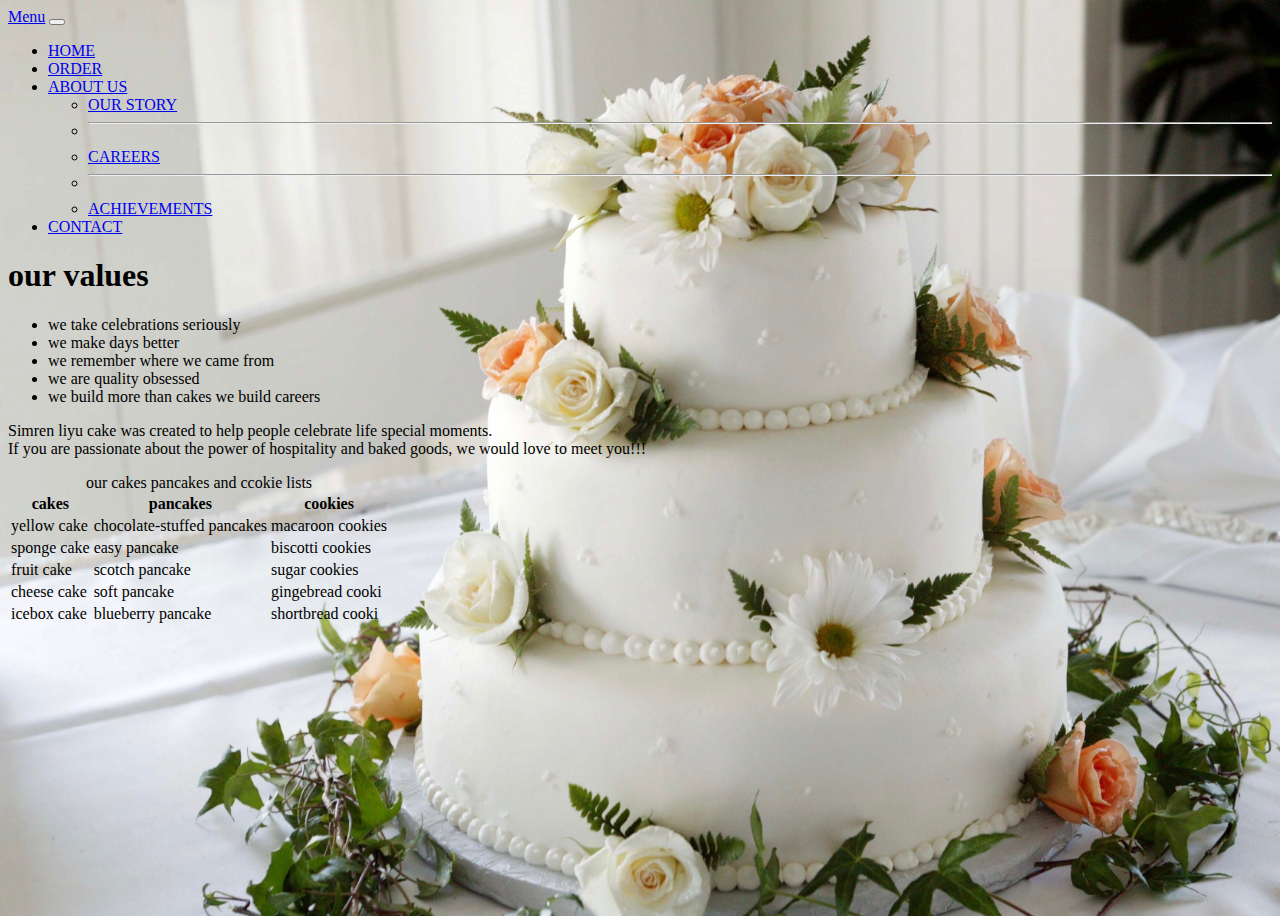
<file: careers.html>
<!DOCTYPE html> 
<html lang="en">
    <head>
        <meta charset="UTF-8">
        <meta name="viewport" content="width=device-width,initial-scale1.0">
        <meta name="description" content="we are happy by our job">
        <title>careerspage</title>
        <link rel="stylesheet" href="https://cdn.jsdelivr.net/npm/bootstrap-icons@1.10.3/font/bootstrap-icons.css">
        <link href="https://cdn.jsdelivr.net/npm/bootstrap@5.0.2/dist/css/bootstrap.min.css" rel="stylesheet" integrity="sha384-EVSTQN3/azprG1Anm3QDgpJLIm9Nao0Yz1ztcQTwFspd3yD65VohhpuuCOmLASjC" crossorigin="anonymous">
        <script src="https://cdn.jsdelivr.net/npm/bootstrap@5.0.2/dist/js/bootstrap.bundle.min.js" integrity="sha384-MrcW6ZMFYlzcLA8Nl+NtUVF0sA7MsXsP1UyJoMp4YLEuNSfAP+JcXn/tWtIaxVXM" crossorigin="anonymous"></script>
</head>
<body class="bg-img" style="background-image:url('image/cake1.jpg'); height:100vh; background-size: cover;">
        <header>
<nav class="navbar navbar-expand-lg navbar-light ">
     <div class="container-fluid bg-dark ">
        <a class="navbar-brand text-white ms-3 fs-6" href="#">Menu</a>
              <button class="navbar-toggler bg-white" type="button" data-bs-toggle="collapse" data-bs-target="#navbarSupportedContent" aria-controls="navbarSupportedContent" aria-expanded="false" aria-label="Toggle navigation">
                <span class="navbar-toggler-icon"></span>
              </button>
              <div class="collapse navbar-collapse" id="navbarSupportedContent">
                <ul class="navbar-nav me-auto  mb-lg-0">
                  <li class="nav-item  ">
                    <a class="nav-link active text-white fs-4 fw-bold  ms-5 " aria-current="page" href="index.html">HOME</a>
                  </li>
                  <li class="nav-item">
                    <a class="nav-link text-white fs-4 fw-bold ms-5" href="order.html">ORDER</a>
                  </li>
                  <li class="nav-item dropdown ">
                    <a class="nav-link dropdown-toggle text-white fs-4 fw-bolder ms-5" href="#" id="navbarDropdown" role="button" data-bs-toggle="dropdown" aria-expanded="false">
                      ABOUT US
                    </a>
                    <ul class="dropdown-menu bg-primary" aria-labelledby="navbarDropdown">
                      <li><a class="dropdown-item fs-4 fw-bold" href="ourstory.html">OUR STORY</a></li>
                      
                      <li><hr class="dropdown-divider"></li>
                      <li><a class="dropdown-item fs-4 fw-bold" href="careers.html">CAREERS</a></li>
                      <li><hr class="dropdown-divider"></li>
                      <li><a class="dropdown-item fs-4 fw-bold" href="achievements.html">ACHIEVEMENTS</a></li>
                    </ul>
                  </li>
                  <li class="nav-item">
                    <a class="nav-link text-white fs-4 fw-bold ms-5" href="contact.html">CONTACT</a>
                  </li>
                 </div> 
                </nav>
            </header>
            <main>
             <h1 class="fw-bolder mt-3 text-center text-danger"> our values</h1> 
        <ul class="fw-bold fs-5 mt-5 ms-3 text-success">
            <li> we take celebrations seriously</li>
            <li>we make days better</li>
            <li>we remember where we came from</li>
            <li>we are quality obsessed</li>
            <li>we build more than cakes we build careers</li>
        </ul>
        <P class="text-center fs-4 text-primary fw-bolder fst-italic mt-4"> Simren liyu cake was created to help people celebrate life special moments.</br>
        If you are passionate about the power of hospitality and baked goods, we would love to meet you!!! </p>
            </main>
            <div>
            <table class="table table-dark table-striped table-bordered mt-5">
                <caption> our cakes pancakes and ccokie lists </caption>
                <thead class="fs-2 fw-bolder">
                <tr>
                    <th class="text-warning"> cakes</th>
                    <th class="text-warning">pancakes </th>
                    <th class="text-warning">cookies</th>
                </tr>
                </thead>
                <tr>
                 <td> yellow cake</td> 
                 <td> chocolate-stuffed pancakes</td> 
                 <td>macaroon cookies</td> 
                </tr>
                <tr>
                    <td> sponge cake</td>
                    <td> easy pancake</td>
                    <td>biscotti cookies</td>
                </tr>
                <tr>
                    <td>fruit cake</td>
                    <td>scotch pancake</td>
                    <td>sugar cookies</td>
                
                </tr>
                <tr>
                    <td>cheese cake</td>
                    <td>soft pancake</td>
                    <td>gingebread cooki</td>
                 </tr>
                 <tr>
                    <td>icebox cake</td>
                    <td>blueberry pancake</td>
                    <td>shortbread cooki</td>
                 </tr>
            </table>
          </body>
          </html>
</file>
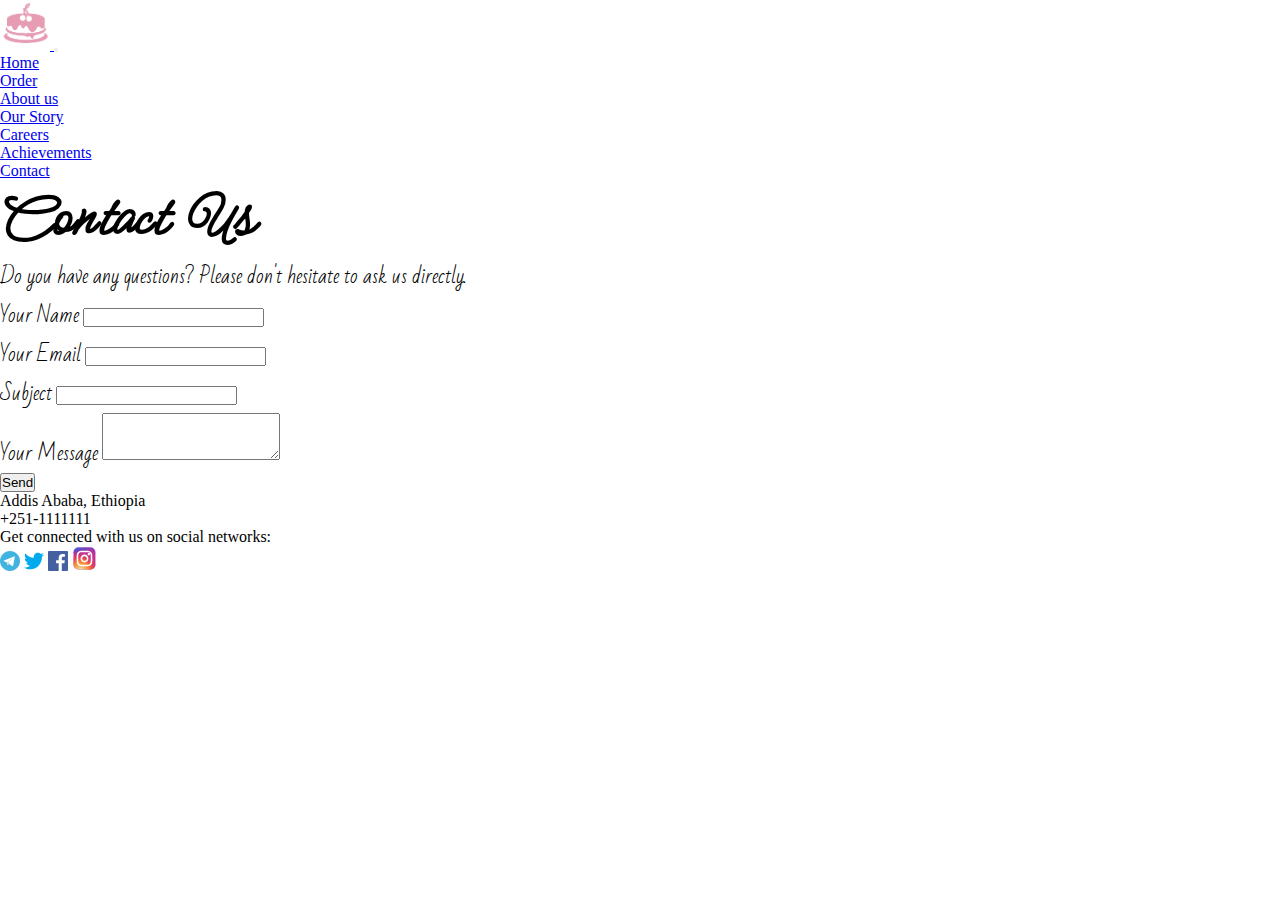
<file: contact.html>
<!DOCTYPE html>
<html lang="en">
<head>
    <meta charset="UTF-8">
    <meta http-equiv="X-UA-Compatible" content="IE=edge">
    <meta name="viewport" content="width=device-width, initial-scale=1.0">
    <link rel="stylesheet" href="CSS/style.css">
    <link rel="icon" type="image/x-icon" href="img/logo.png">
    <title>Simren Liyu Cake</title>
    <link rel="stylesheet" href="https://cdnjs.cloudflare.com/ajax/libs/font-awesome/6.3.0/css/all.min.css" integrity="sha512-SzlrxWUlpfuzQ+pcUCosxcglQRNAq/DZjVsC0lE40xsADsfeQoEypE+enwcOiGjk/bSuGGKHEyjSoQ1zVisanQ==" crossorigin="anonymous" referrerpolicy="no-referrer" />

    <!-- ====== Bootstrap Link ====== -->
    <link href="https://cdn.jsdelivr.net/npm/bootstrap@5.3.0-alpha1/dist/css/bootstrap.min.css" rel="stylesheet" integrity="sha384-GLhlTQ8iRABdZLl6O3oVMWSktQOp6b7In1Zl3/Jr59b6EGGoI1aFkw7cmDA6j6gD" crossorigin="anonymous">
</head>
<body>

    <!-- ====== Navigation Start ====== -->
    <nav class="navbar navbar-expand-lg text-bg-dark fixed-top" style="z-index: 9999;">
        <div class="container-fluid">
            <a class="navbar-brand" href="#">
                <img src="img/logo.png" alt="Simren Liyu Cake Logo" width="50" height="50">
            </a>
            <button class="navbar-toggler text-bg-secondary" type="button" data-bs-toggle="collapse" data-bs-target="#navbarNavDropdown" aria-controls="navbarNavDropdown" aria-expanded="false" aria-label="Toggle navigation">
                <span class="navbar-toggler-icon"></span>
            </button>
            <div class="collapse navbar-collapse" id="navbarNavDropdown">
                <ul class="navbar-nav">
                    <li class="nav-item">
                        <a class="nav-link text-white-50" href="index.html">Home</a>
                    </li>
                    <li class="nav-item">
                        <a class="nav-link text-white-50" href="order.html">Order</a>
                    </li>
                    <li class="nav-item dropdown">
                        <a class="nav-link dropdown-toggle text-white-50" href="#" role="button" data-bs-toggle="dropdown" aria-expanded="false">
                            About us
                        </a>
                        <ul class="dropdown-menu text-bg-dark">
                            <li><a class="dropdown-item text-white-50" href="ourstory.html">Our Story</a></li>
                            <li><a class="dropdown-item text-white-50" href="career.html">Careers</a></li>
                            <li><a class="dropdown-item text-white-50" href="achievement.html">Achievements</a></li>
                        </ul>
                    </li>
                    <li class="nav-item">
                        <a class="nav-link active text-white-50" aria-current="page" href="#">Contact</a>
                    </li>
                </ul>
            </div>
        </div>
    </nav>
    <!-- ====== Navigation End ====== -->

    <!-- ====== Main Content Start ====== -->
    <div class="container-fluid bg-secondary pt-4 mt-5">
        <section class="pb-3">
            <h2 class="h1-responsive font-weight-bold text-center my-4 text__bad">Contact Us</h2>
            <p class="text-center w-responsive mx-auto mb-5 text__meow">Do you have any questions? Please don't hesitate to ask us directly.</p>
            <div class="row">
                <div class="col-md-9 mb-md-0 mb-5">
                    <form action="" id="">
                        <div class="row">
                            <div class="col-md-6">
                                <div class="md-form mb-0">
                                    <label for="name" class="text__meow">Your Name</label>
                                    <input type="text" name="name" class="form-control">
                                </div>
                            </div>
                            <div class="col-md-6">
                                <div class="md-form mb-0">
                                    <label for="email" class="text__meow">Your Email</label>
                                    <input type="text" name="email" class="form-control">
                                </div>
                            </div>
                        </div>
                        <div class="row">
                            <div class="col-md-12">
                                <div class="md-form mb-0">
                                    <label for="subject" class="text__meow">Subject</label>
                                    <input type="text" name="subject" class="form-control">
                                </div>
                            </div>
                        </div>
                        <div class="row">
                            <div class="col-md-12">
                                <div class="md-form">
                                    <label for="message" class="text__meow">Your Message</label>
                                    <textarea type="text" name="message" id="" rows="3" class="form-control md-textarea"></textarea>
                                </div>
                            </div>
                        </div>
                        <div class="text-center text-md-left pb-3">
                            <button class="btn btn-primary mt-2" type="submit">Send</button>
                        </div>
                    </form>
                </div>
                <div class="col-md-3 text-center text-primary">
                    <ul class="list-unstyled mb-0">
                        <li style="cursor: pointer;"><i class="fa fa-map-marker-alt fa-2x"></i>
                        <p class="text-dark">Addis Ababa, Ethiopia</p></li>
                        <li style="cursor: pointer;"><i class="fa fa-phone fa-2x"></i>
                        <p class="text-dark">+251-1111111</p></li>
                    </ul>
                </div>
            </div>
        </section>
    </div> 
    <!-- ====== Main Content End ====== -->

    <!-- ====== Footer Start ====== -->
    <footer class="text-center text-lg-start text-bg-dark text-muted" style="z-index: 9999;">    
        <section class="d-flex justify-content-center justify-content-lg-between p-4 border-bottom">
            <!-- Left -->
            <div class="me-5 d-none d-lg-block text-white-50">
                <span>Get connected with us on social networks:</span>
            </div>
            <!-- Left -->

            <!-- Right -->
            <div>
                <span href="" class="me-4 text-reset cursorPointer">
                    <?xml version="1.0" encoding="UTF-8" standalone="no"?>
                    <!-- Uploaded to: SVG Repo, www.svgrepo.com, Generator: SVG Repo Mixer Tools -->
                    <svg width="20px" viewBox="0 0 256 256" version="1.1" xmlns="http://www.w3.org/2000/svg" xmlns:xlink="http://www.w3.org/1999/xlink" preserveAspectRatio="xMidYMid">
                        <g>
                            <path d="M128,0 C57.307,0 0,57.307 0,128 L0,128 C0,198.693 57.307,256 128,256 L128,256 C198.693,256 256,198.693 256,128 L256,128 C256,57.307 198.693,0 128,0 L128,0 Z" fill="#40B3E0">

                            </path>
                            <path d="M190.2826,73.6308 L167.4206,188.8978 C167.4206,188.8978 164.2236,196.8918 155.4306,193.0548 L102.6726,152.6068 L83.4886,143.3348 L51.1946,132.4628 C51.1946,132.4628 46.2386,130.7048 45.7586,126.8678 C45.2796,123.0308 51.3546,120.9528 51.3546,120.9528 L179.7306,70.5928 C179.7306,70.5928 190.2826,65.9568 190.2826,73.6308" fill="#FFFFFF">

                            </path>
                            <path d="M98.6178,187.6035 C98.6178,187.6035 97.0778,187.4595 95.1588,181.3835 C93.2408,175.3085 83.4888,143.3345 83.4888,143.3345 L161.0258,94.0945 C161.0258,94.0945 165.5028,91.3765 165.3428,94.0945 C165.3428,94.0945 166.1418,94.5735 163.7438,96.8115 C161.3458,99.0505 102.8328,151.6475 102.8328,151.6475" fill="#D2E5F1">

                            </path>
                            <path d="M122.9015,168.1154 L102.0335,187.1414 C102.0335,187.1414 100.4025,188.3794 98.6175,187.6034 L102.6135,152.2624" fill="#B5CFE4">

                            </path>
                        </g>
                    </svg>
                </span>
                <span href="" class="me-4 text-reset cursorPointer">
                    <?xml version="1.0" encoding="UTF-8" standalone="no"?>
                    <!-- Uploaded to: SVG Repo, www.svgrepo.com, Generator: SVG Repo Mixer Tools -->
                    <svg width="20px" viewBox="0 -4 48 48" version="1.1" xmlns="http://www.w3.org/2000/svg" xmlns:xlink="http://www.w3.org/1999/xlink">
                        
                        <title>Twitter-color</title>
                        <desc>Created with Sketch.</desc>
                        <defs>

                    </defs>
                        <g id="Icons" stroke="none" stroke-width="1" fill="none" fill-rule="evenodd">
                            <g id="Color-" transform="translate(-300.000000, -164.000000)" fill="#00AAEC">
                                <path d="M348,168.735283 C346.236309,169.538462 344.337383,170.081618 342.345483,170.324305 C344.379644,169.076201 345.940482,167.097147 346.675823,164.739617 C344.771263,165.895269 342.666667,166.736006 340.418384,167.18671 C338.626519,165.224991 336.065504,164 333.231203,164 C327.796443,164 323.387216,168.521488 323.387216,174.097508 C323.387216,174.88913 323.471738,175.657638 323.640782,176.397255 C315.456242,175.975442 308.201444,171.959552 303.341433,165.843265 C302.493397,167.339834 302.008804,169.076201 302.008804,170.925244 C302.008804,174.426869 303.747139,177.518238 306.389857,179.329722 C304.778306,179.280607 303.256911,178.821235 301.9271,178.070061 L301.9271,178.194294 C301.9271,183.08848 305.322064,187.17082 309.8299,188.095341 C309.004402,188.33225 308.133826,188.450704 307.235077,188.450704 C306.601162,188.450704 305.981335,188.390033 305.381229,188.271578 C306.634971,192.28169 310.269414,195.2026 314.580032,195.280607 C311.210424,197.99061 306.961789,199.605634 302.349709,199.605634 C301.555203,199.605634 300.769149,199.559408 300,199.466956 C304.358514,202.327194 309.53689,204 315.095615,204 C333.211481,204 343.114633,188.615385 343.114633,175.270495 C343.114633,174.831347 343.106181,174.392199 343.089276,173.961719 C345.013559,172.537378 346.684275,170.760563 348,168.735283" id="Twitter">

                                </path>
                            </g>
                        </g>
                    </svg>
                </span>
                <span href="" class="me-4 text-reset cursorPointer">
                    <?xml version="1.0" encoding="UTF-8" standalone="no"?>
                    <!-- Uploaded to: SVG Repo, www.svgrepo.com, Generator: SVG Repo Mixer Tools -->
                    <svg width="20px" viewBox="0 0 48 48" version="1.1" xmlns="http://www.w3.org/2000/svg" xmlns:xlink="http://www.w3.org/1999/xlink">
                        
                        <title>Facebook-color</title>
                        <desc>Created with Sketch.</desc>
                        <defs>

                        </defs>
                        <g id="Icons" stroke="none" stroke-width="1" fill="none" fill-rule="evenodd">
                            <g id="Color-" transform="translate(-200.000000, -160.000000)" fill="#4460A0">
                                <path d="M225.638355,208 L202.649232,208 C201.185673,208 200,206.813592 200,205.350603 L200,162.649211 C200,161.18585 201.185859,160 202.649232,160 L245.350955,160 C246.813955,160 248,161.18585 248,162.649211 L248,205.350603 C248,206.813778 246.813769,208 245.350955,208 L233.119305,208 L233.119305,189.411755 L239.358521,189.411755 L240.292755,182.167586 L233.119305,182.167586 L233.119305,177.542641 C233.119305,175.445287 233.701712,174.01601 236.70929,174.01601 L240.545311,174.014333 L240.545311,167.535091 C239.881886,167.446808 237.604784,167.24957 234.955552,167.24957 C229.424834,167.24957 225.638355,170.625526 225.638355,176.825209 L225.638355,182.167586 L219.383122,182.167586 L219.383122,189.411755 L225.638355,189.411755 L225.638355,208 L225.638355,208 Z" id="Facebook">

                                </path>
                            </g>
                        </g>
                    </svg>
                </span>
                <span href="" class="me-4 text-reset cursorPointer">
                    <?xml version="1.0" encoding="utf-8"?><!-- Uploaded to: SVG Repo, www.svgrepo.com, Generator: SVG Repo Mixer Tools -->
                    <svg width="25px" viewBox="0 0 32 32" fill="none" xmlns="http://www.w3.org/2000/svg">
                    <rect x="2" y="2" width="28" height="28" rx="6" fill="url(#paint0_radial_87_7153)"/>
                    <rect x="2" y="2" width="28" height="28" rx="6" fill="url(#paint1_radial_87_7153)"/>
                    <rect x="2" y="2" width="28" height="28" rx="6" fill="url(#paint2_radial_87_7153)"/>
                    <path d="M23 10.5C23 11.3284 22.3284 12 21.5 12C20.6716 12 20 11.3284 20 10.5C20 9.67157 20.6716 9 21.5 9C22.3284 9 23 9.67157 23 10.5Z" fill="white"/>
                    <path fill-rule="evenodd" clip-rule="evenodd" d="M16 21C18.7614 21 21 18.7614 21 16C21 13.2386 18.7614 11 16 11C13.2386 11 11 13.2386 11 16C11 18.7614 13.2386 21 16 21ZM16 19C17.6569 19 19 17.6569 19 16C19 14.3431 17.6569 13 16 13C14.3431 13 13 14.3431 13 16C13 17.6569 14.3431 19 16 19Z" fill="white"/>
                    <path fill-rule="evenodd" clip-rule="evenodd" d="M6 15.6C6 12.2397 6 10.5595 6.65396 9.27606C7.2292 8.14708 8.14708 7.2292 9.27606 6.65396C10.5595 6 12.2397 6 15.6 6H16.4C19.7603 6 21.4405 6 22.7239 6.65396C23.8529 7.2292 24.7708 8.14708 25.346 9.27606C26 10.5595 26 12.2397 26 15.6V16.4C26 19.7603 26 21.4405 25.346 22.7239C24.7708 23.8529 23.8529 24.7708 22.7239 25.346C21.4405 26 19.7603 26 16.4 26H15.6C12.2397 26 10.5595 26 9.27606 25.346C8.14708 24.7708 7.2292 23.8529 6.65396 22.7239C6 21.4405 6 19.7603 6 16.4V15.6ZM15.6 8H16.4C18.1132 8 19.2777 8.00156 20.1779 8.0751C21.0548 8.14674 21.5032 8.27659 21.816 8.43597C22.5686 8.81947 23.1805 9.43139 23.564 10.184C23.7234 10.4968 23.8533 10.9452 23.9249 11.8221C23.9984 12.7223 24 13.8868 24 15.6V16.4C24 18.1132 23.9984 19.2777 23.9249 20.1779C23.8533 21.0548 23.7234 21.5032 23.564 21.816C23.1805 22.5686 22.5686 23.1805 21.816 23.564C21.5032 23.7234 21.0548 23.8533 20.1779 23.9249C19.2777 23.9984 18.1132 24 16.4 24H15.6C13.8868 24 12.7223 23.9984 11.8221 23.9249C10.9452 23.8533 10.4968 23.7234 10.184 23.564C9.43139 23.1805 8.81947 22.5686 8.43597 21.816C8.27659 21.5032 8.14674 21.0548 8.0751 20.1779C8.00156 19.2777 8 18.1132 8 16.4V15.6C8 13.8868 8.00156 12.7223 8.0751 11.8221C8.14674 10.9452 8.27659 10.4968 8.43597 10.184C8.81947 9.43139 9.43139 8.81947 10.184 8.43597C10.4968 8.27659 10.9452 8.14674 11.8221 8.0751C12.7223 8.00156 13.8868 8 15.6 8Z" fill="white"/>
                    <defs>
                    <radialGradient id="paint0_radial_87_7153" cx="0" cy="0" r="1" gradientUnits="userSpaceOnUse" gradientTransform="translate(12 23) rotate(-55.3758) scale(25.5196)">
                    <stop stop-color="#B13589"/>
                    <stop offset="0.79309" stop-color="#C62F94"/>
                    <stop offset="1" stop-color="#8A3AC8"/>
                    </radialGradient>
                    <radialGradient id="paint1_radial_87_7153" cx="0" cy="0" r="1" gradientUnits="userSpaceOnUse" gradientTransform="translate(11 31) rotate(-65.1363) scale(22.5942)">
                    <stop stop-color="#E0E8B7"/>
                    <stop offset="0.444662" stop-color="#FB8A2E"/>
                    <stop offset="0.71474" stop-color="#E2425C"/>
                    <stop offset="1" stop-color="#E2425C" stop-opacity="0"/>
                    </radialGradient>
                    <radialGradient id="paint2_radial_87_7153" cx="0" cy="0" r="1" gradientUnits="userSpaceOnUse" gradientTransform="translate(0.500002 3) rotate(-8.1301) scale(38.8909 8.31836)">
                    <stop offset="0.156701" stop-color="#406ADC"/>
                    <stop offset="0.467799" stop-color="#6A45BE"/>
                    <stop offset="1" stop-color="#6A45BE" stop-opacity="0"/>
                    </radialGradient>
                    </defs>
                    </svg>
                </span>
            </div>
            <!-- Right -->
        </section>
    </footer>
    <!-- ====== Footer End ====== -->


    <!-- ====== Javascript ====== -->
    <script src="JS/script.js"></script>

    <!-- ====== Bootstrap Link ====== -->
    <script src="https://cdn.jsdelivr.net/npm/bootstrap@5.3.0-alpha1/dist/js/bootstrap.bundle.min.js" integrity="sha384-w76AqPfDkMBDXo30jS1Sgez6pr3x5MlQ1ZAGC+nuZB+EYdgRZgiwxhTBTkF7CXvN" crossorigin="anonymous"></script>
</body>
</html>
</file>
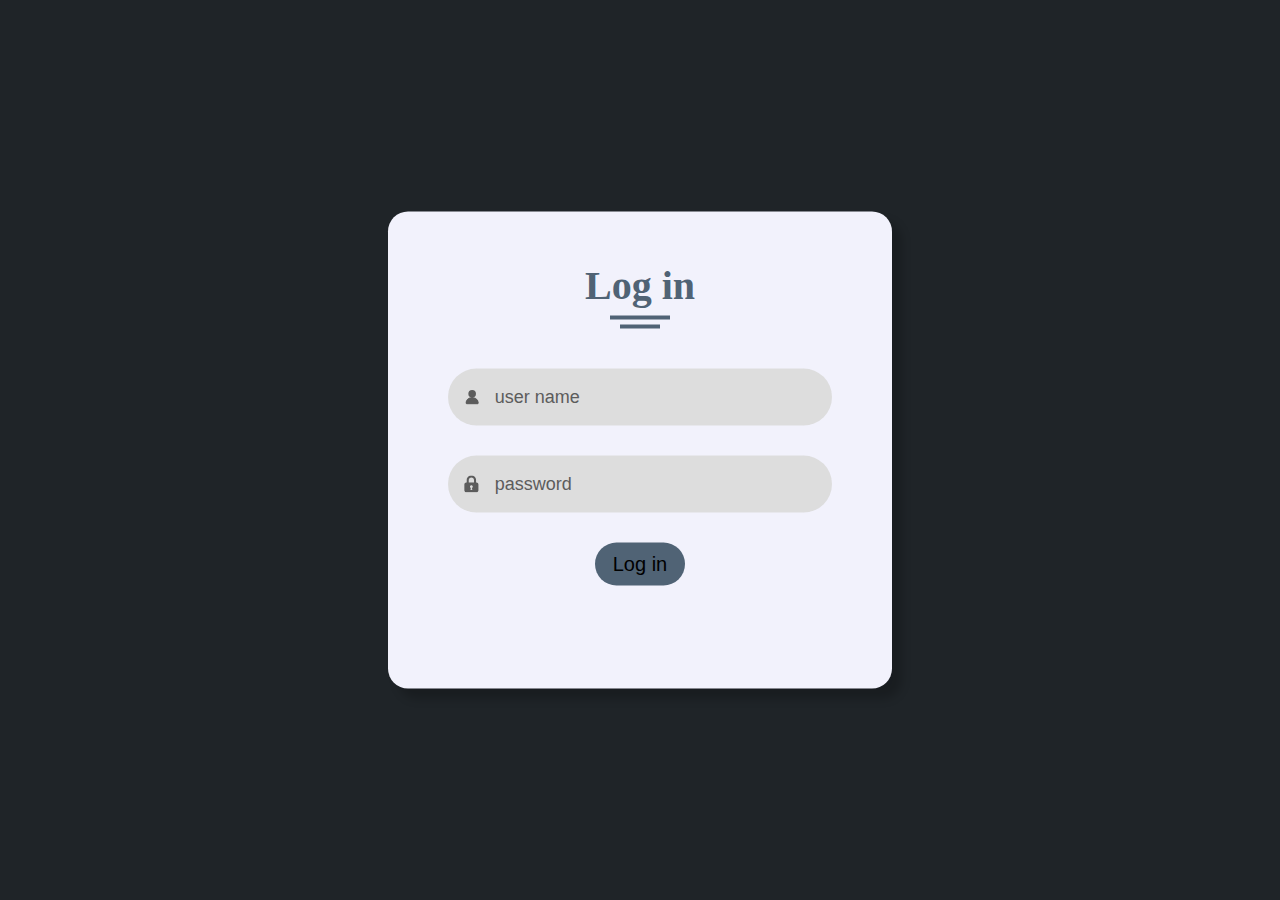
<file: Admin_page/login.html>
<!DOCTYPE html>
<html lang="en">
<head>
    <meta charset="UTF-8">
    <meta http-equiv="X-UA-Compatible" content="IE=edge">
    <meta name="viewport" content="width=device-width, initial-scale=1.0">
    <title>Admin Login</title>
    <link rel="stylesheet" href="style.css">
</head>
<body>
    <div class="form-container">
        <div class="form-box">
            <h1>Log in</h1>
            <form>
                <div class="input-group">
                    <!--?xml version="1.0" encoding="utf-8"?-->

                    
                    <!-- Uploaded to: SVG Repo, www.svgrepo.com, Generator: SVG Repo Mixer Tools -->
                    <svg viewBox="-3 -1 22 22" xmlns="http://www.w3.org/2000/svg">
                        <g id="user-6" transform="translate(-3 -2)">
                        <path id="secondary" d="M11,13h2a7,7,0,0,1,7,7h0a1,1,0,0,1-1,1H5a1,1,0,0,1-1-1H4a7,7,0,0,1,7-7Z"></path>
                        <path id="primary" d="M20,20h0a1,1,0,0,1-1,1H5a1,1,0,0,1-1-1H4a7,7,0,0,1,7-7h2A7,7,0,0,1,20,20ZM12,3a5,5,0,1,0,5,5A5,5,0,0,0,12,3Z" stroke="none" stroke-linecap="round" stroke-linejoin="round" stroke-width="0"></path>
                        </g>
                    </svg>
                    <input type="email" placeholder="user name" required="">
                </div>
                <div class="input-group">
                    <!--?xml version="1.0" encoding="utf-8"?-->

                    
                    <!-- Uploaded to: SVG Repo, www.svgrepo.com, Generator: SVG Repo Mixer Tools -->
                    <svg version="1.1" id="_x32_" xmlns="http://www.w3.org/2000/svg" xmlns:xlink="http://www.w3.org/1999/xlink" viewBox="0 0 512 512" xml:space="preserve">
                    <g>
                        <path class="st0" d="M407.813,212.719h-9.5v-70.406c0.016-39.203-15.984-74.969-41.688-100.625C330.969,15.969,295.203-0.016,256,0
                            c-39.203-0.016-74.969,15.969-100.625,41.688c-25.703,25.656-41.703,61.422-41.672,100.625v70.406h-9.516
                            c-34.453,0-62.375,27.938-62.375,62.375v174.531c0,34.438,27.922,62.375,62.375,62.375h303.625
                            c34.453,0,62.375-27.938,62.375-62.375V275.094C470.188,240.656,442.266,212.719,407.813,212.719z M175.313,142.313
                            c0.016-22.391,8.984-42.375,23.625-57.063C213.641,70.594,233.625,61.625,256,61.625s42.359,8.969,57.047,23.625
                            c14.656,14.688,23.625,34.672,23.641,57.063v70.406H175.313V142.313z M274.031,381.672l9.828,63.703H256h-27.859l9.813-63.703
                            c-15.5-6.922-26.328-22.422-26.328-40.484c0-24.5,19.859-44.375,44.375-44.375c24.5,0,44.375,19.875,44.375,44.375
                            C300.375,359.25,289.531,374.75,274.031,381.672z"></path>
                    </g>
                    </svg>
                    <input type="password" placeholder="password" required="">
                </div>
            </form>
            <button class="button-class">Log in</button><br>
        </div>
    </div>
    
</body>
</html>
</file>
<file: CSS/style.css>
@import url('https://fonts.googleapis.com/css2?family=Bad+Script&family=Clicker+Script&family=Meow+Script&display=swap');

:root{
    --bg-color: white;
    --text-color: black;
    --secondary: red;
    --primary: blue;
}

*{
    margin: 0;
    padding: 0;
    box-sizing: border-box;
}

img{
    border: none;
}

.cursorPointer{
    cursor: pointer;
}

.cursorPointer:hover{
    transform: scale(1.05);
}

.cssContainer{
    position: absolute;
    left: 0;
    top: 0;
    width: 100%;
    height: 90vh;
    animation: animate 16s ease-in-out infinite;
    background-size: cover;
}

@keyframes animate{
    0%, 100%{
        background-image: url('https://th.bing.com/th/id/OIP.jtkPzX_R7xR0YvJntuShSwHaD1?pid=ImgDet&rs=1');
    }
    25%{
        background-image: url('https://th.bing.com/th/id/R.d025d6d2a90c68e8e837364c20011f3c?rik=pptXwuxHoB8UbA&pid=ImgRaw&r=0');
    }
    50%{
        background-image: url('https://th.bing.com/th/id/R.5a798317460a796bcd6d4a7b72f33b4a?rik=Z5w%2b55j4hZPgxg&riu=http%3a%2f%2fwww.desicomments.com%2fwp-content%2fuploads%2f2017%2f01%2fYummy-Chocolate-Cake.jpg&ehk=6hMDmk3kVa74RCBah2iStI8plbdgSlopXeLo5tz%2fY1I%3d&risl=&pid=ImgRaw&r=0');
    }
    75%{
        background-image: url('https://th.bing.com/th/id/R.f5aa21028e1419bdf3e20fbdc9614f5c?rik=p8vJkzSbDRSBSg&pid=ImgRaw&r=0');
    }
}

.outer{
    position: absolute;
    left: 0;
    top: 0;
    width: 100%;
    height: 100vh;
    background: rgba(0, 0, 0, 0.6);
}

.details{
    position: absolute;
    left: 50%;
    top: 50%;
    transform: translate(-50%, -50%);
    text-align: center;
}

.details h1{
    font-size: 80px;
    color: #fff;
    font-family: 'Clicker script', cursive;
}

.display{
    width: 100vw;
    height: 100vh;
    /* display: none; */
    flex-flow: row nowrap;
    align-items: center;
    justify-content: center;
    position: fixed;
    top: 0;
    z-index: 1005;
    background-color: #f5ecf56e;
}

.noDisplay{
    display: none;
}

.closeButton{
    width: 40px;
    height: 40px;
    border-radius: 50%;
    align-self: flex-start;
    margin: 30px;
    display: flex;
    flex-flow: row nowrap;
    align-items: center;
    justify-content: center;
    /* background-color: red; */
    box-shadow: 0px 0px 20px -9px #232323;
}

.content__display{
    width: 30%;
    height: 100vh;
    display: flex;
    flex-flow: column;
    align-items: center;
    justify-content: space-evenly;
    border-radius: 10px;
    box-shadow: 0px 0px 110px -9px #232323;
    background-color: #f0f0f0;
    align-content: center;
    position: absolute;
    top: 50%;
    left: 50%;
    transform: translate(-50%, -50%);
}

.cover__display{
    height: 40%;
    width: 90%;
    display: flex;
    flex-flow: row nowrap;
    justify-content: center;
    align-items: center;
    border-radius: 10px;
    box-shadow: 0px 0px 20px -9px #787575;
    margin-bottom: 10px;
    margin-top: 10px;
}

.img__display{
    width: 50%;
    height: 97%;
    display: flex;
    flex-flow: row;
    justify-content: center;
    align-items: center;
}

.img__display img{
    width: 90%;
    height: 97%;
}

.value__display{
    height: 55%;
    width: 90%;
    display: flex;
    flex-flow: column nowrap;
    align-items: center;
    justify-content: space-evenly;
    border-radius: 10px;
    box-shadow: 0px 0px 20px -9px #787575;
    margin-bottom: 10px;
}

.value__display table {
    width: 90%;
    font-size: 20px;
    font-family: 'Bad script', cursive;
    padding-top: 20px;
}

.ingredient__display{
    font-family: 'Bad script', cursive;
    font-weight: bold;
    font-size: 16px;
    padding-bottom: 10px;
}

.story__container{
    display: flex;
    flex-wrap: wrap;
    margin-left: 50px;
    margin-right: 10px;
    position: relative;
}

.story2__container{
    margin-left: 50px;
    margin-right: 50px;
}

.story__container h1, .story2__container h1{
    font-family: 'Meow script', cursive;
    font-size: 600%;
}

.story__container p, .story2__container p{
    font-family: 'Bad script', cursive;
    font-size:20px;
    text-align: justify;
    /* font-weight: bold; */
}

.info__container{
    flex: 0 0 60%;
    max-width: 60%;
}

.img__container {
    flex: 0 0 40%;
    max-width: 40%;
    margin: 15% 0;
    text-align: center;
    position: relative;
}

.button__display button{
    border-radius: 50px;
    /* padding: 10px; */
    /* width: 160%;  */
    justify-content: center;
    align-items: center;
    display: flex;
    /* font-family: 'Bad script', cursive; */
}

.text__meow{
    font-family: 'Bad script', cursive;
    font-size: 20px;
}

.text__bad{
    font-family: 'Meow script', cursive;
    font-size: 400%;
}
</file>
<file: Admin_page/style.css>
:root{
    --text-color: #302e4d;
    --background-color: #1f2428;
    --secondary: #f2f2fc;
    --tertiary: #506375;
}

*{
    margin: 0;
    padding: 0;
}

svg{
    width: 30px;
}

a{
    text-decoration: none !important;
}

/* ====== Login page ====== */

.form-container{
    width: 100%;
    height: 100vh;
    background-position: center;
    background-size: cover;
    position: relative;
    background: var(--background-color);
}

.form-box > *:first-child{
    margin-top: 0;
}

.form-box > *:last-child{
    margin-bottom: 0;
}

.form-box{
    width: 30%;
    /* max-width: 450px; */
    position: absolute;
    top: 50%;
    left: 50%;
    transform: translate(-50%, -50%);
    background: var(--secondary);
    padding: 50px 60px 70px;
    border-radius: 20px;
    box-shadow: 10px 10px 10px rgba(0, 0, 0, 0.2);
}

.form-box h1{
    font-size: 40px;
    margin-bottom: 60px;
    color: var(--tertiary);
    text-align: center;
    position: relative;
}

.form-box h1::after{
    content: "";
    width: 60px;
    height: 4px;
    background: var(--tertiary);
    position: absolute;
    bottom: -11px;
    left: 50%;
    transform: translateX(-50%);
}

.form-box h1::before{
    content: "";
    width: 40px;
    height: 4px;
    background: var(--tertiary);
    position: absolute;
    bottom: -20px;
    left: 50%;
    transform: translateX(-50%);
}

.form-box .input-group svg{
    margin-left: 15px;
    width: 20px;
    justify-content: center;
    position: relative;
}

.form-box .input-group svg path, .form-box .input-group svg circle{
    fill: #5c5c5c;
    stroke: #5c5c5c;
}

.input-group{
    background: #dddddd;
    width: 100%;
    border-radius: 50px;
    display: flex;
    align-items: center;
    margin-bottom: 30px;
}

.input-group input{
    width: 100%;
    border: 0;
    background: transparent;
    outline: 0;
    padding: 18px 15px;
    font-size: 18px;
    color: var(--text-black-900);
}

.button-class{
    align-items: center;
    margin-bottom: 15px;
    border-radius: 50px;
    font-size: 20px;
    color: var(--bg-black-100);
    font-family: 'Poppins', sans-serif;
}

button{
    background-color: var(--tertiary);
    font-size: 30px;
    border: none;
    padding: 10px 18px;
    display: flex;
    justify-self: center;
    cursor: pointer;
    margin: auto;
}

button:hover{
    transform: scale(1.05);
    box-shadow: 0 12px 16px 0 rgba(0,0,0,0.24),0 17px 50px 0 rgba(0,0,0,0.19);
}

button:active{
    transform: scale(0.98);
}

::placeholder {
    color: #5c5c5c;
    opacity: 1; 
}
  
:-ms-input-placeholder {
   color: #5c5c5c;
}
  
::-ms-input-placeholder {
   color: #5c5c5c;
}

/* ====== Main page ====== */

.display{
    width: 100vw;
    height: 100vh;
    /* display: none; */
    flex-flow: row nowrap;
    align-items: center;
    justify-content: center;
    position: fixed;
    top: 0;
    z-index: 1005;
    background-color: #f5ecf56e;
}

.noDisplay{
    display: none;
}

.closeButton{
    width: 40px;
    height: 40px;
    border-radius: 50%;
    align-self: flex-start;
    margin: 30px;
    display: flex;
    flex-flow: row nowrap;
    align-items: center;
    justify-content: center;
    /* background-color: red; */
    box-shadow: 0px 0px 20px -9px #232323;
}

.content__display{
    width: 30%;
    height: 80vh;
    display: flex;
    flex-flow: column;
    align-items: center;
    justify-content: space-evenly;
    border-radius: 10px;
    box-shadow: 0px 0px 110px -9px #232323;
    background-color: #f0f0f0;
    align-content: center;
    position: absolute;
    top: 50%;
    left: 50%;
    transform: translate(-50%, -50%);
}

.cover__display{
    height: 40%;
    width: 90%;
    display: flex;
    flex-flow: row nowrap;
    justify-content: center;
    align-items: center;
    border-radius: 10px;
    box-shadow: 0px 0px 20px -9px #787575;
    margin-bottom: 10px;
    margin-top: 10px;
}

.img__display{
    width: 50%;
    height: 97%;
    display: flex;
    flex-flow: row;
    justify-content: center;
    align-items: center;
}

.img__display img{
    width: 90%;
    height: 97%;
}

.value__display{
    height: 55%;
    width: 90%;
    display: flex;
    flex-flow: column nowrap;
    align-items: center;
    justify-content: space-evenly;
    border-radius: 10px;
    box-shadow: 0px 0px 20px -9px #787575;
    margin-bottom: 10px;
}

.value__display table {
    width: 90%;
    font-size: 20px;
    font-family: 'Bad script', cursive;
    padding-top: 20px;
}

.ingredient__display{
    font-family: 'Bad script', cursive;
    font-weight: bold;
    font-size: 16px;
    padding-bottom: 10px;
}
</file>
